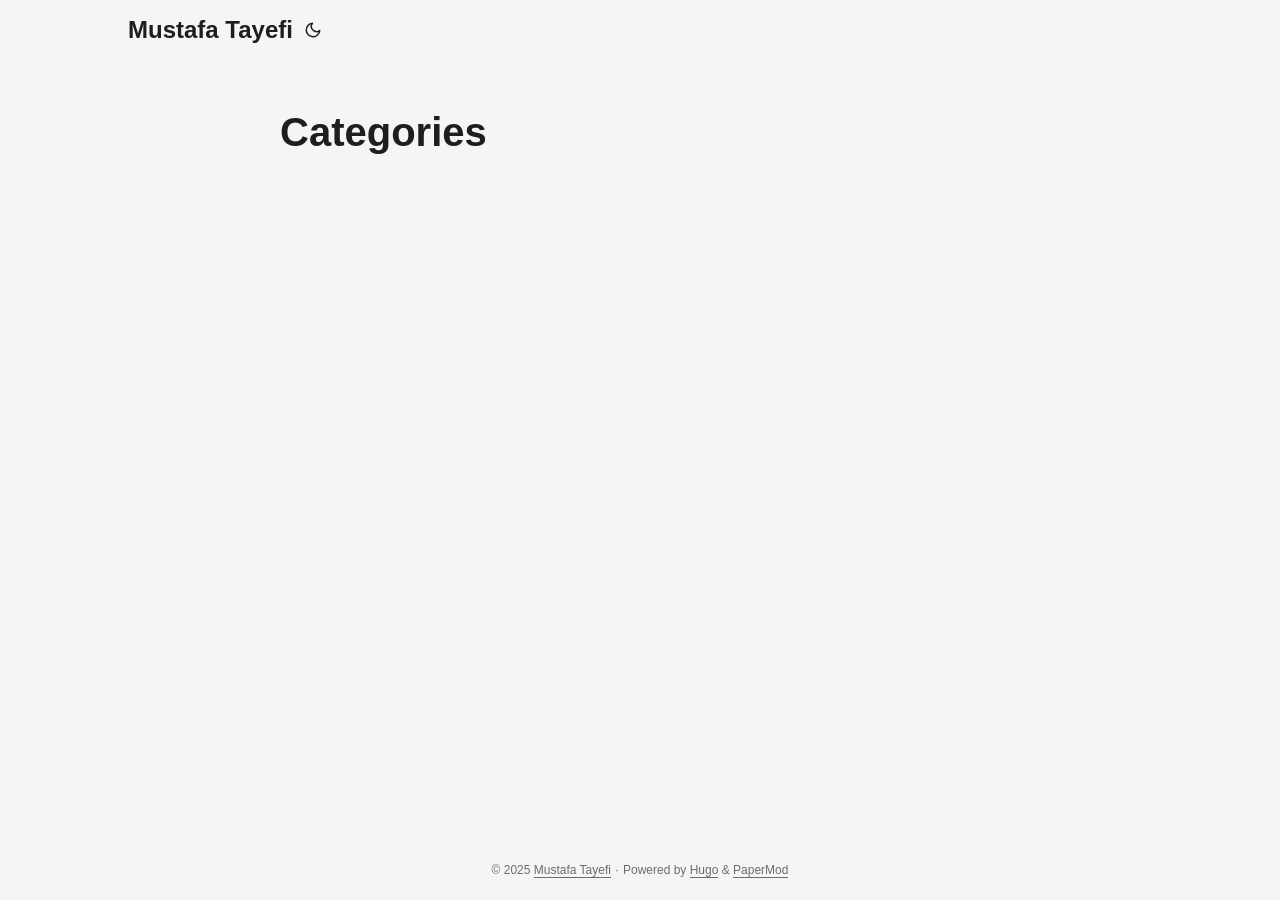
<file: categories/index.html>
<!DOCTYPE html>
<html lang="en" dir="auto">

<head><meta charset="utf-8">
<meta http-equiv="X-UA-Compatible" content="IE=edge">
<meta name="viewport" content="width=device-width, initial-scale=1, shrink-to-fit=no">
<meta name="robots" content="index, follow">
<title>Categories | Mustafa Tayefi</title>
<meta name="keywords" content="">
<meta name="description" content="">
<meta name="author" content="">
<link rel="canonical" href="/categories/">
<link crossorigin="anonymous" href="/assets/css/stylesheet.d6fcd20a4fb86efa4dfac8ec95da60244cc8871042183da1ef28e3a762ad79c8.css" integrity="sha256-1vzSCk&#43;4bvpN&#43;sjsldpgJEzIhxBCGD2h7yjjp2Ktecg=" rel="preload stylesheet" as="style">
<link rel="icon" href="/favicon.ico">
<link rel="icon" type="image/png" sizes="16x16" href="/favicon-16x16.png">
<link rel="icon" type="image/png" sizes="32x32" href="/favicon-32x32.png">
<link rel="apple-touch-icon" href="/apple-touch-icon.png">
<link rel="mask-icon" href="/safari-pinned-tab.svg">
<meta name="theme-color" content="#2e2e33">
<meta name="msapplication-TileColor" content="#2e2e33">
<link rel="alternate" type="application/rss+xml" href="/categories/index.xml">
<link rel="alternate" hreflang="en" href="/categories/">
<noscript>
    <style>
        #theme-toggle,
        .top-link {
            display: none;
        }

    </style>
    <style>
        @media (prefers-color-scheme: dark) {
            :root {
                --theme: rgb(29, 30, 32);
                --entry: rgb(46, 46, 51);
                --primary: rgb(218, 218, 219);
                --secondary: rgb(155, 156, 157);
                --tertiary: rgb(65, 66, 68);
                --content: rgb(196, 196, 197);
                --code-block-bg: rgb(46, 46, 51);
                --code-bg: rgb(55, 56, 62);
                --border: rgb(51, 51, 51);
            }

            .list {
                background: var(--theme);
            }

            .list:not(.dark)::-webkit-scrollbar-track {
                background: 0 0;
            }

            .list:not(.dark)::-webkit-scrollbar-thumb {
                border-color: var(--theme);
            }
        }

    </style>
</noscript>
  

<meta property="og:url" content="/categories/">
  <meta property="og:site_name" content="Mustafa Tayefi">
  <meta property="og:title" content="Categories">
  <meta property="og:locale" content="en-us">
  <meta property="og:type" content="website">
<meta name="twitter:card" content="summary">
<meta name="twitter:title" content="Categories">
<meta name="twitter:description" content="">

</head>

<body class="list" id="top">
<script>
    if (localStorage.getItem("pref-theme") === "dark") {
        document.body.classList.add('dark');
    } else if (localStorage.getItem("pref-theme") === "light") {
        document.body.classList.remove('dark')
    } else if (window.matchMedia('(prefers-color-scheme: dark)').matches) {
        document.body.classList.add('dark');
    }

</script>

<header class="header">
    <nav class="nav">
        <div class="logo">
            <a href="/" accesskey="h" title="Mustafa Tayefi (Alt + H)">Mustafa Tayefi</a>
            <div class="logo-switches">
                <button id="theme-toggle" accesskey="t" title="(Alt + T)">
                    <svg id="moon" xmlns="http://www.w3.org/2000/svg" width="24" height="18" viewBox="0 0 24 24"
                        fill="none" stroke="currentColor" stroke-width="2" stroke-linecap="round"
                        stroke-linejoin="round">
                        <path d="M21 12.79A9 9 0 1 1 11.21 3 7 7 0 0 0 21 12.79z"></path>
                    </svg>
                    <svg id="sun" xmlns="http://www.w3.org/2000/svg" width="24" height="18" viewBox="0 0 24 24"
                        fill="none" stroke="currentColor" stroke-width="2" stroke-linecap="round"
                        stroke-linejoin="round">
                        <circle cx="12" cy="12" r="5"></circle>
                        <line x1="12" y1="1" x2="12" y2="3"></line>
                        <line x1="12" y1="21" x2="12" y2="23"></line>
                        <line x1="4.22" y1="4.22" x2="5.64" y2="5.64"></line>
                        <line x1="18.36" y1="18.36" x2="19.78" y2="19.78"></line>
                        <line x1="1" y1="12" x2="3" y2="12"></line>
                        <line x1="21" y1="12" x2="23" y2="12"></line>
                        <line x1="4.22" y1="19.78" x2="5.64" y2="18.36"></line>
                        <line x1="18.36" y1="5.64" x2="19.78" y2="4.22"></line>
                    </svg>
                </button>
            </div>
        </div>
        <ul id="menu">
        </ul>
    </nav>
</header>
<main class="main">
<header class="page-header">
    <h1>Categories</h1>
</header>

<ul class="terms-tags">
</ul>
    </main>
    
<footer class="footer">
        <span>&copy; 2025 <a href="/">Mustafa Tayefi</a></span> · 

    <span>
        Powered by
        <a href="https://gohugo.io/" rel="noopener noreferrer" target="_blank">Hugo</a> &
        <a href="https://github.com/adityatelange/hugo-PaperMod/" rel="noopener" target="_blank">PaperMod</a>
    </span>
</footer>
<a href="#top" aria-label="go to top" title="Go to Top (Alt + G)" class="top-link" id="top-link" accesskey="g">
    <svg xmlns="http://www.w3.org/2000/svg" viewBox="0 0 12 6" fill="currentColor">
        <path d="M12 6H0l6-6z" />
    </svg>
</a>

<script>
    let menu = document.getElementById('menu')
    if (menu) {
        menu.scrollLeft = localStorage.getItem("menu-scroll-position");
        menu.onscroll = function () {
            localStorage.setItem("menu-scroll-position", menu.scrollLeft);
        }
    }

    document.querySelectorAll('a[href^="#"]').forEach(anchor => {
        anchor.addEventListener("click", function (e) {
            e.preventDefault();
            var id = this.getAttribute("href").substr(1);
            if (!window.matchMedia('(prefers-reduced-motion: reduce)').matches) {
                document.querySelector(`[id='${decodeURIComponent(id)}']`).scrollIntoView({
                    behavior: "smooth"
                });
            } else {
                document.querySelector(`[id='${decodeURIComponent(id)}']`).scrollIntoView();
            }
            if (id === "top") {
                history.replaceState(null, null, " ");
            } else {
                history.pushState(null, null, `#${id}`);
            }
        });
    });

</script>
<script>
    var mybutton = document.getElementById("top-link");
    window.onscroll = function () {
        if (document.body.scrollTop > 800 || document.documentElement.scrollTop > 800) {
            mybutton.style.visibility = "visible";
            mybutton.style.opacity = "1";
        } else {
            mybutton.style.visibility = "hidden";
            mybutton.style.opacity = "0";
        }
    };

</script>
<script>
    document.getElementById("theme-toggle").addEventListener("click", () => {
        if (document.body.className.includes("dark")) {
            document.body.classList.remove('dark');
            localStorage.setItem("pref-theme", 'light');
        } else {
            document.body.classList.add('dark');
            localStorage.setItem("pref-theme", 'dark');
        }
    })

</script>
</body>

</html>
</file>
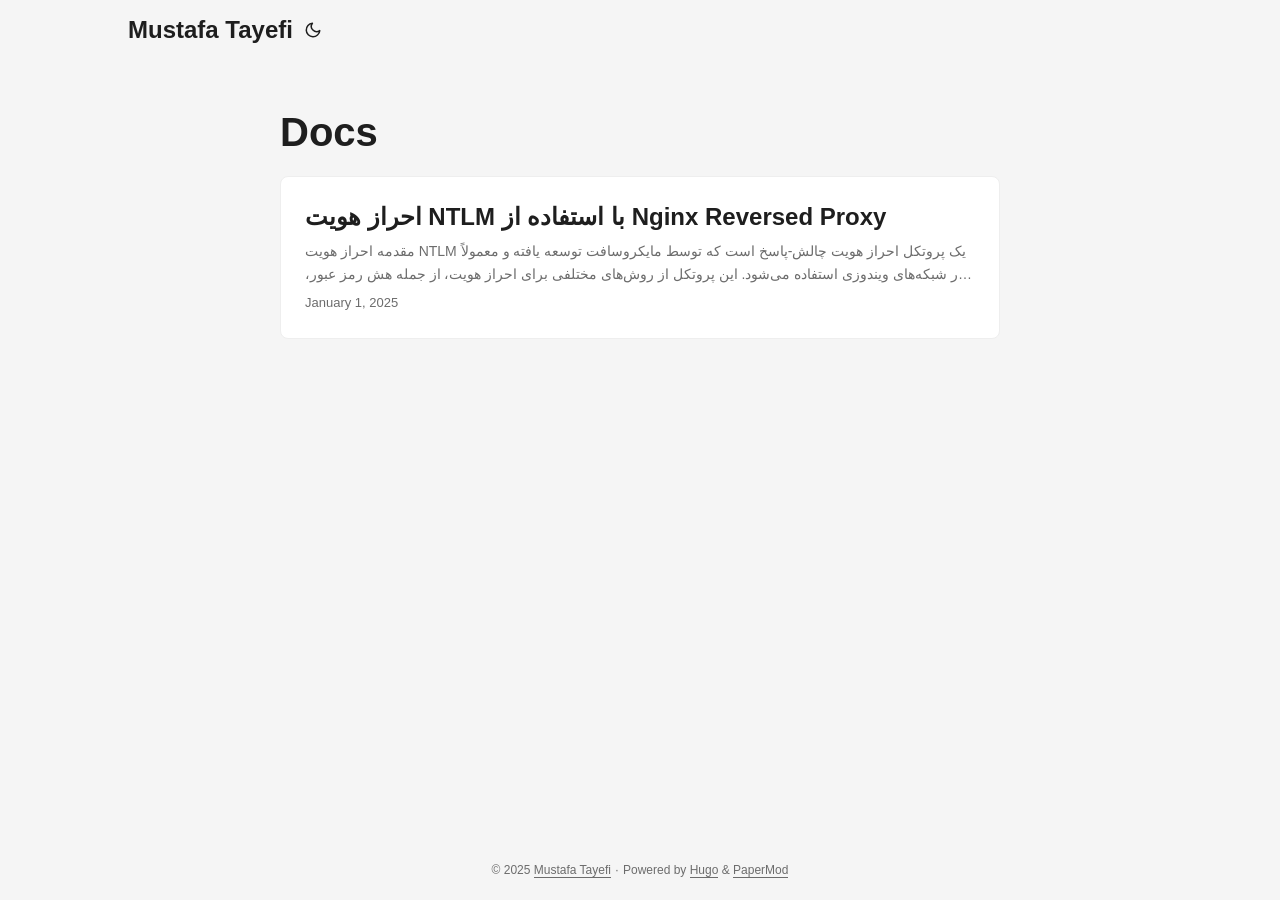
<file: docs/index.html>
<!DOCTYPE html>
<html lang="en" dir="auto">

<head><meta charset="utf-8">
<meta http-equiv="X-UA-Compatible" content="IE=edge">
<meta name="viewport" content="width=device-width, initial-scale=1, shrink-to-fit=no">
<meta name="robots" content="index, follow">
<title>Docs | Mustafa Tayefi</title>
<meta name="keywords" content="">
<meta name="description" content="Docs - Mustafa Tayefi">
<meta name="author" content="">
<link rel="canonical" href="/docs/">
<link crossorigin="anonymous" href="/assets/css/stylesheet.d6fcd20a4fb86efa4dfac8ec95da60244cc8871042183da1ef28e3a762ad79c8.css" integrity="sha256-1vzSCk&#43;4bvpN&#43;sjsldpgJEzIhxBCGD2h7yjjp2Ktecg=" rel="preload stylesheet" as="style">
<link rel="icon" href="/favicon.ico">
<link rel="icon" type="image/png" sizes="16x16" href="/favicon-16x16.png">
<link rel="icon" type="image/png" sizes="32x32" href="/favicon-32x32.png">
<link rel="apple-touch-icon" href="/apple-touch-icon.png">
<link rel="mask-icon" href="/safari-pinned-tab.svg">
<meta name="theme-color" content="#2e2e33">
<meta name="msapplication-TileColor" content="#2e2e33">
<link rel="alternate" type="application/rss+xml" href="/docs/index.xml">
<link rel="alternate" hreflang="en" href="/docs/">
<noscript>
    <style>
        #theme-toggle,
        .top-link {
            display: none;
        }

    </style>
    <style>
        @media (prefers-color-scheme: dark) {
            :root {
                --theme: rgb(29, 30, 32);
                --entry: rgb(46, 46, 51);
                --primary: rgb(218, 218, 219);
                --secondary: rgb(155, 156, 157);
                --tertiary: rgb(65, 66, 68);
                --content: rgb(196, 196, 197);
                --code-block-bg: rgb(46, 46, 51);
                --code-bg: rgb(55, 56, 62);
                --border: rgb(51, 51, 51);
            }

            .list {
                background: var(--theme);
            }

            .list:not(.dark)::-webkit-scrollbar-track {
                background: 0 0;
            }

            .list:not(.dark)::-webkit-scrollbar-thumb {
                border-color: var(--theme);
            }
        }

    </style>
</noscript>
  

<meta property="og:url" content="/docs/">
  <meta property="og:site_name" content="Mustafa Tayefi">
  <meta property="og:title" content="Docs">
  <meta property="og:locale" content="en-us">
  <meta property="og:type" content="website">
<meta name="twitter:card" content="summary">
<meta name="twitter:title" content="Docs">
<meta name="twitter:description" content="">


<script type="application/ld+json">
{
  "@context": "https://schema.org",
  "@type": "BreadcrumbList",
  "itemListElement": [
    {
      "@type": "ListItem",
      "position":  1 ,
      "name": "Docs",
      "item": "/docs/"
    }
  ]
}
</script>
</head>

<body class="list" id="top">
<script>
    if (localStorage.getItem("pref-theme") === "dark") {
        document.body.classList.add('dark');
    } else if (localStorage.getItem("pref-theme") === "light") {
        document.body.classList.remove('dark')
    } else if (window.matchMedia('(prefers-color-scheme: dark)').matches) {
        document.body.classList.add('dark');
    }

</script>

<header class="header">
    <nav class="nav">
        <div class="logo">
            <a href="/" accesskey="h" title="Mustafa Tayefi (Alt + H)">Mustafa Tayefi</a>
            <div class="logo-switches">
                <button id="theme-toggle" accesskey="t" title="(Alt + T)">
                    <svg id="moon" xmlns="http://www.w3.org/2000/svg" width="24" height="18" viewBox="0 0 24 24"
                        fill="none" stroke="currentColor" stroke-width="2" stroke-linecap="round"
                        stroke-linejoin="round">
                        <path d="M21 12.79A9 9 0 1 1 11.21 3 7 7 0 0 0 21 12.79z"></path>
                    </svg>
                    <svg id="sun" xmlns="http://www.w3.org/2000/svg" width="24" height="18" viewBox="0 0 24 24"
                        fill="none" stroke="currentColor" stroke-width="2" stroke-linecap="round"
                        stroke-linejoin="round">
                        <circle cx="12" cy="12" r="5"></circle>
                        <line x1="12" y1="1" x2="12" y2="3"></line>
                        <line x1="12" y1="21" x2="12" y2="23"></line>
                        <line x1="4.22" y1="4.22" x2="5.64" y2="5.64"></line>
                        <line x1="18.36" y1="18.36" x2="19.78" y2="19.78"></line>
                        <line x1="1" y1="12" x2="3" y2="12"></line>
                        <line x1="21" y1="12" x2="23" y2="12"></line>
                        <line x1="4.22" y1="19.78" x2="5.64" y2="18.36"></line>
                        <line x1="18.36" y1="5.64" x2="19.78" y2="4.22"></line>
                    </svg>
                </button>
            </div>
        </div>
        <ul id="menu">
        </ul>
    </nav>
</header>
<main class="main"> 
<header class="page-header">
  <h1>
    Docs
  </h1>
</header>

<article class="post-entry"> 
  <header class="entry-header">
    <h2 class="entry-hint-parent">احراز هویت NTLM با استفاده از Nginx Reversed Proxy
    </h2>
  </header>
  <div class="entry-content">
    <p>مقدمه احراز هویت NTLM یک پروتکل احراز هویت چالش-پاسخ است که توسط مایکروسافت توسعه یافته و معمولاً در شبکه‌های ویندوزی استفاده می‌شود. این پروتکل از روش‌های مختلفی برای احراز هویت، از جمله هش رمز عبور، استفاده می‌کند و به کاربران اجازه می‌دهد تا به منابع شبکه دسترسی پیدا کنند [1]. Nginx Plus نسخه تجاری Nginx است [2] که یک وب سرور قدرتمند و پرکاربرد است و می‌تواند به عنوان یک پروکسی معکوس برای برنامه‌های وب استفاده شود....</p>
  </div>
  <footer class="entry-footer"><span title='2025-01-01 13:53:10 +0330 +0330'>January 1, 2025</span></footer>
  <a class="entry-link" aria-label="post link to احراز هویت NTLM با استفاده از Nginx Reversed Proxy" href="/docs/ntlm_on_nginx_reversed_proxy/"></a>
</article>
    </main>
    
<footer class="footer">
        <span>&copy; 2025 <a href="/">Mustafa Tayefi</a></span> · 

    <span>
        Powered by
        <a href="https://gohugo.io/" rel="noopener noreferrer" target="_blank">Hugo</a> &
        <a href="https://github.com/adityatelange/hugo-PaperMod/" rel="noopener" target="_blank">PaperMod</a>
    </span>
</footer>
<a href="#top" aria-label="go to top" title="Go to Top (Alt + G)" class="top-link" id="top-link" accesskey="g">
    <svg xmlns="http://www.w3.org/2000/svg" viewBox="0 0 12 6" fill="currentColor">
        <path d="M12 6H0l6-6z" />
    </svg>
</a>

<script>
    let menu = document.getElementById('menu')
    if (menu) {
        menu.scrollLeft = localStorage.getItem("menu-scroll-position");
        menu.onscroll = function () {
            localStorage.setItem("menu-scroll-position", menu.scrollLeft);
        }
    }

    document.querySelectorAll('a[href^="#"]').forEach(anchor => {
        anchor.addEventListener("click", function (e) {
            e.preventDefault();
            var id = this.getAttribute("href").substr(1);
            if (!window.matchMedia('(prefers-reduced-motion: reduce)').matches) {
                document.querySelector(`[id='${decodeURIComponent(id)}']`).scrollIntoView({
                    behavior: "smooth"
                });
            } else {
                document.querySelector(`[id='${decodeURIComponent(id)}']`).scrollIntoView();
            }
            if (id === "top") {
                history.replaceState(null, null, " ");
            } else {
                history.pushState(null, null, `#${id}`);
            }
        });
    });

</script>
<script>
    var mybutton = document.getElementById("top-link");
    window.onscroll = function () {
        if (document.body.scrollTop > 800 || document.documentElement.scrollTop > 800) {
            mybutton.style.visibility = "visible";
            mybutton.style.opacity = "1";
        } else {
            mybutton.style.visibility = "hidden";
            mybutton.style.opacity = "0";
        }
    };

</script>
<script>
    document.getElementById("theme-toggle").addEventListener("click", () => {
        if (document.body.className.includes("dark")) {
            document.body.classList.remove('dark');
            localStorage.setItem("pref-theme", 'light');
        } else {
            document.body.classList.add('dark');
            localStorage.setItem("pref-theme", 'dark');
        }
    })

</script>
</body>

</html>
</file>
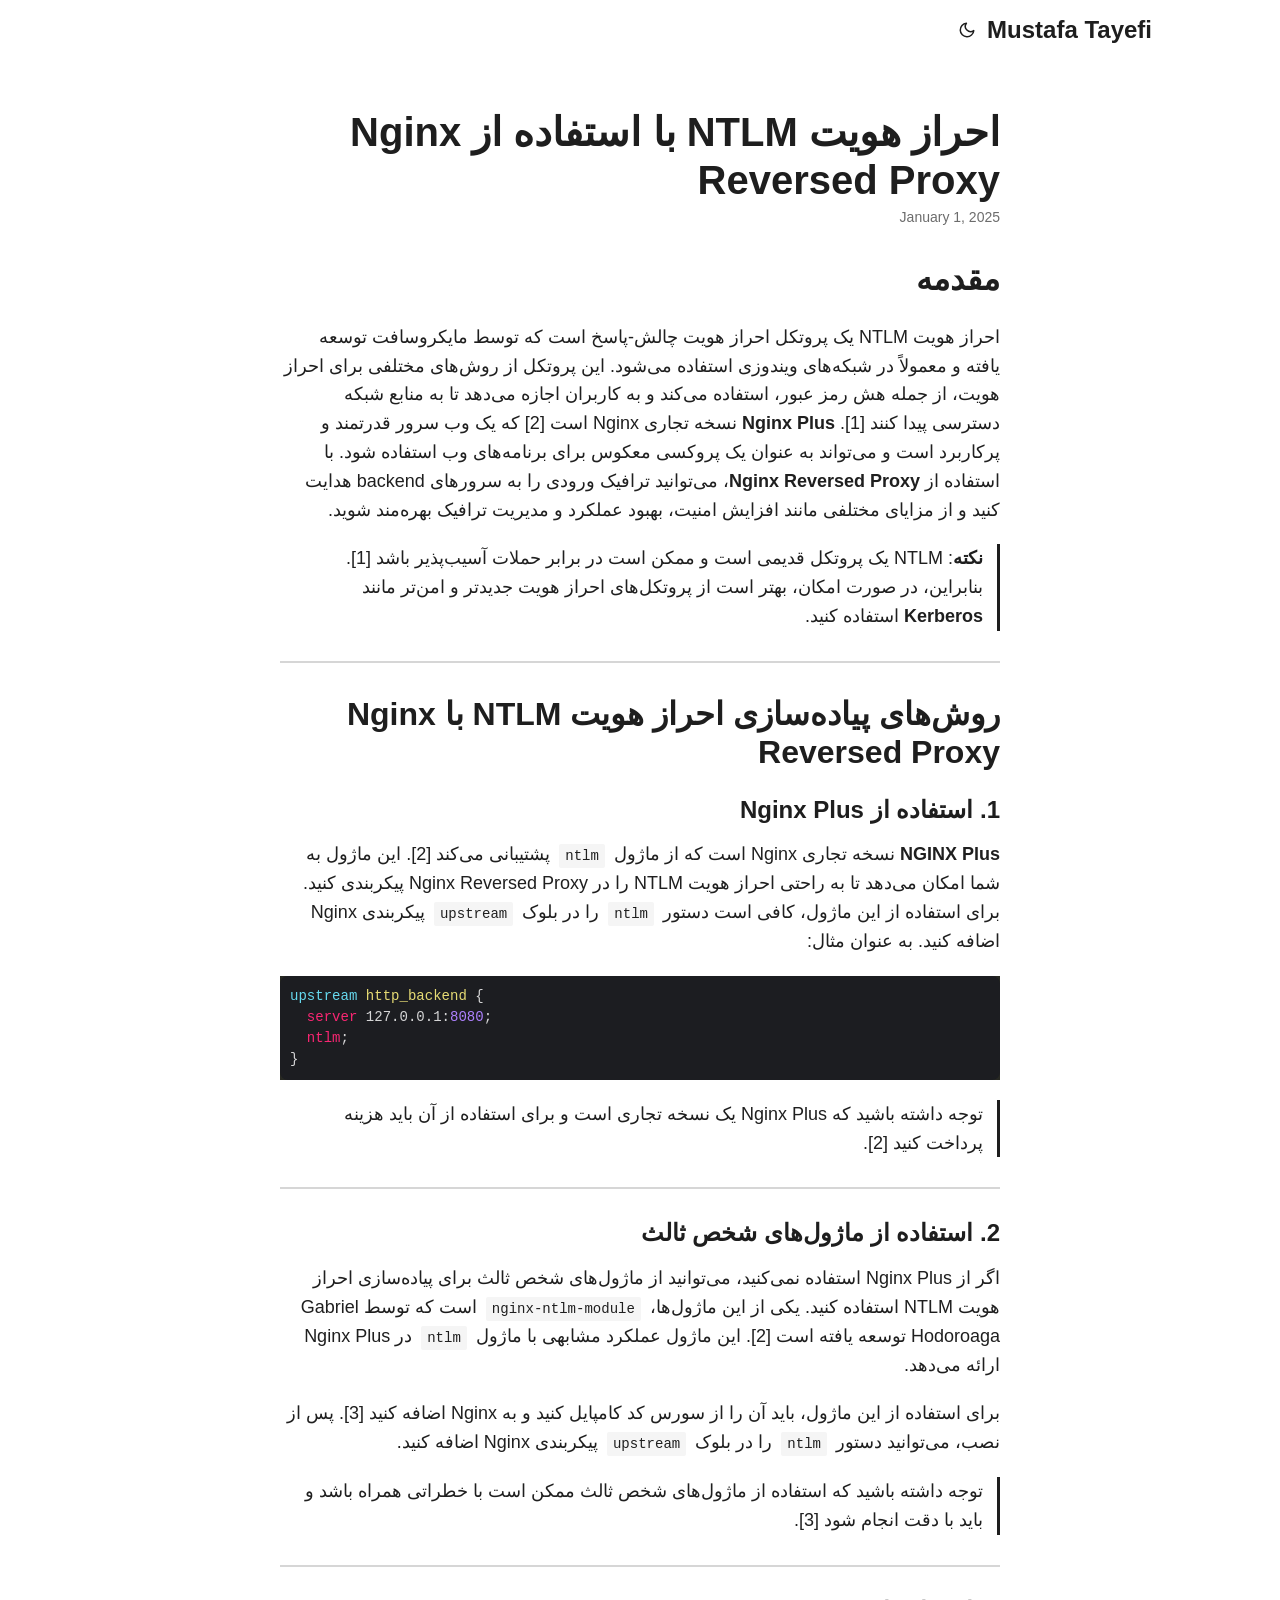
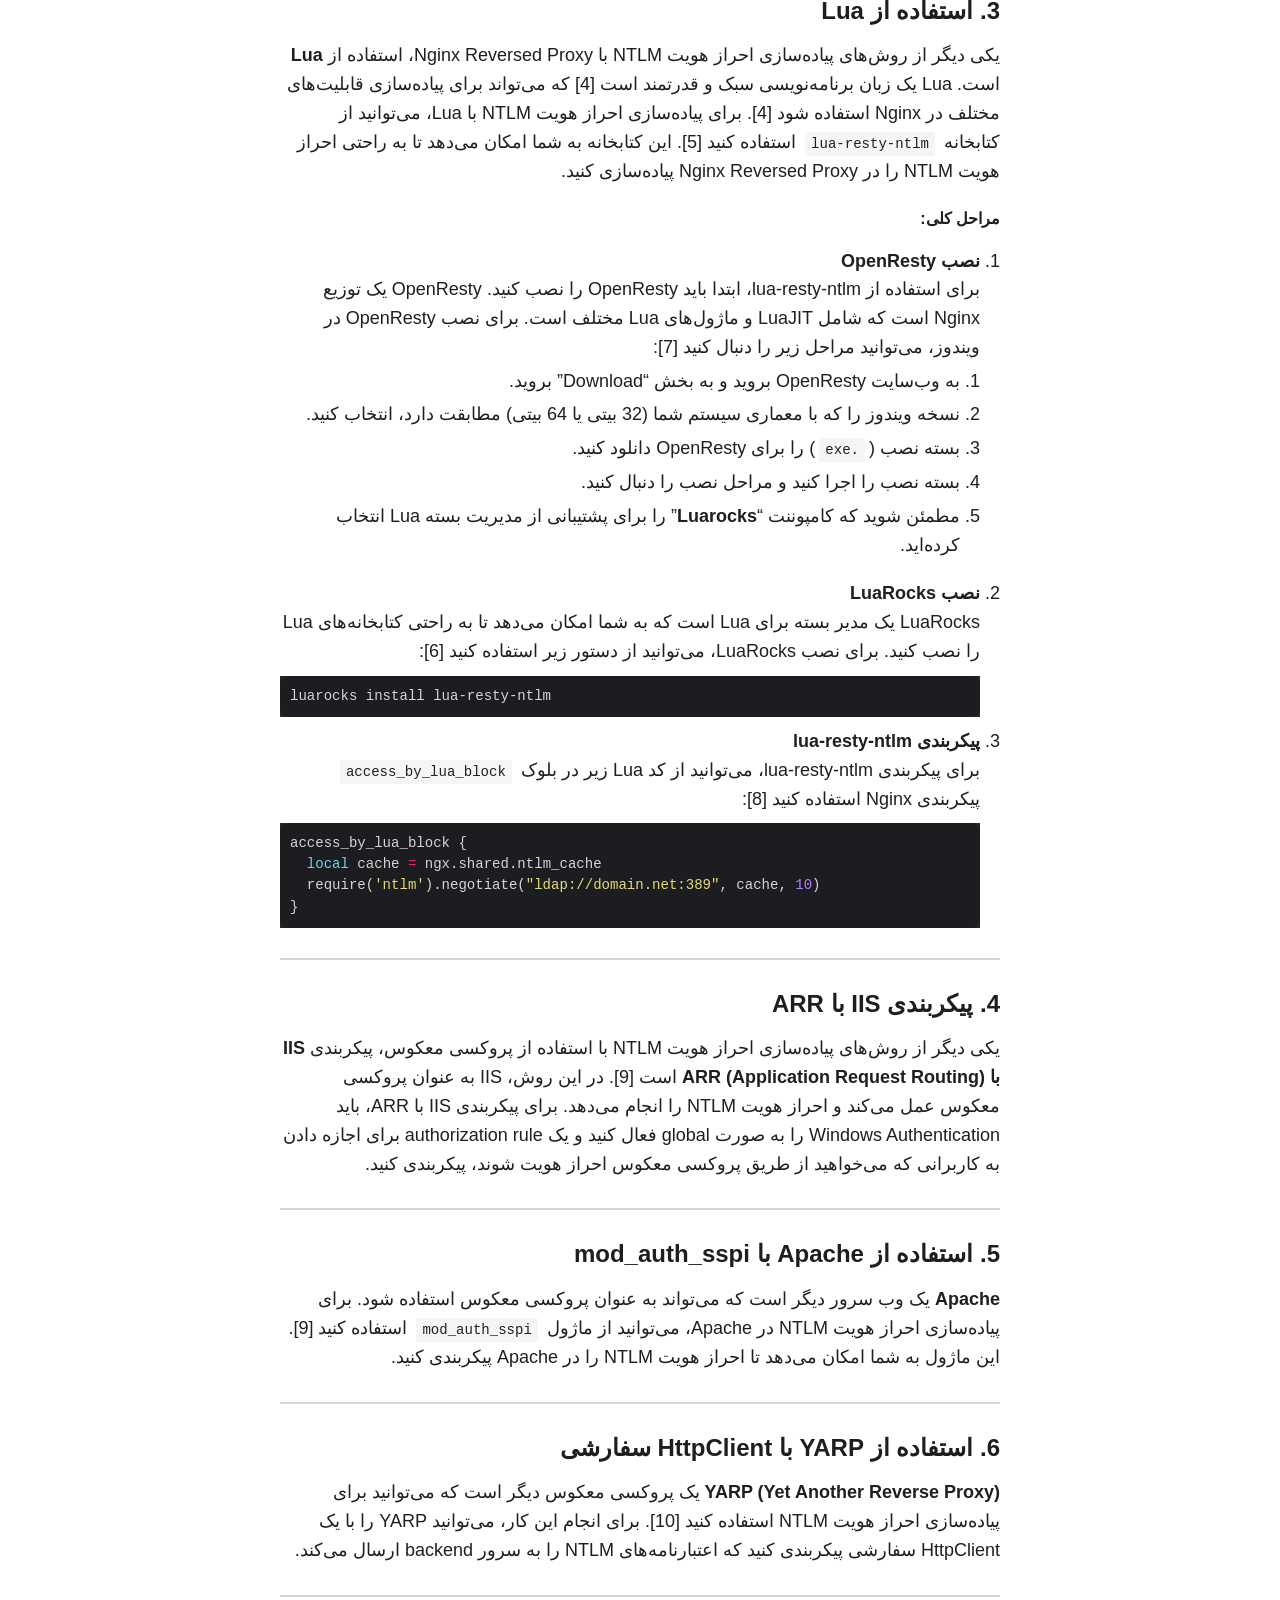
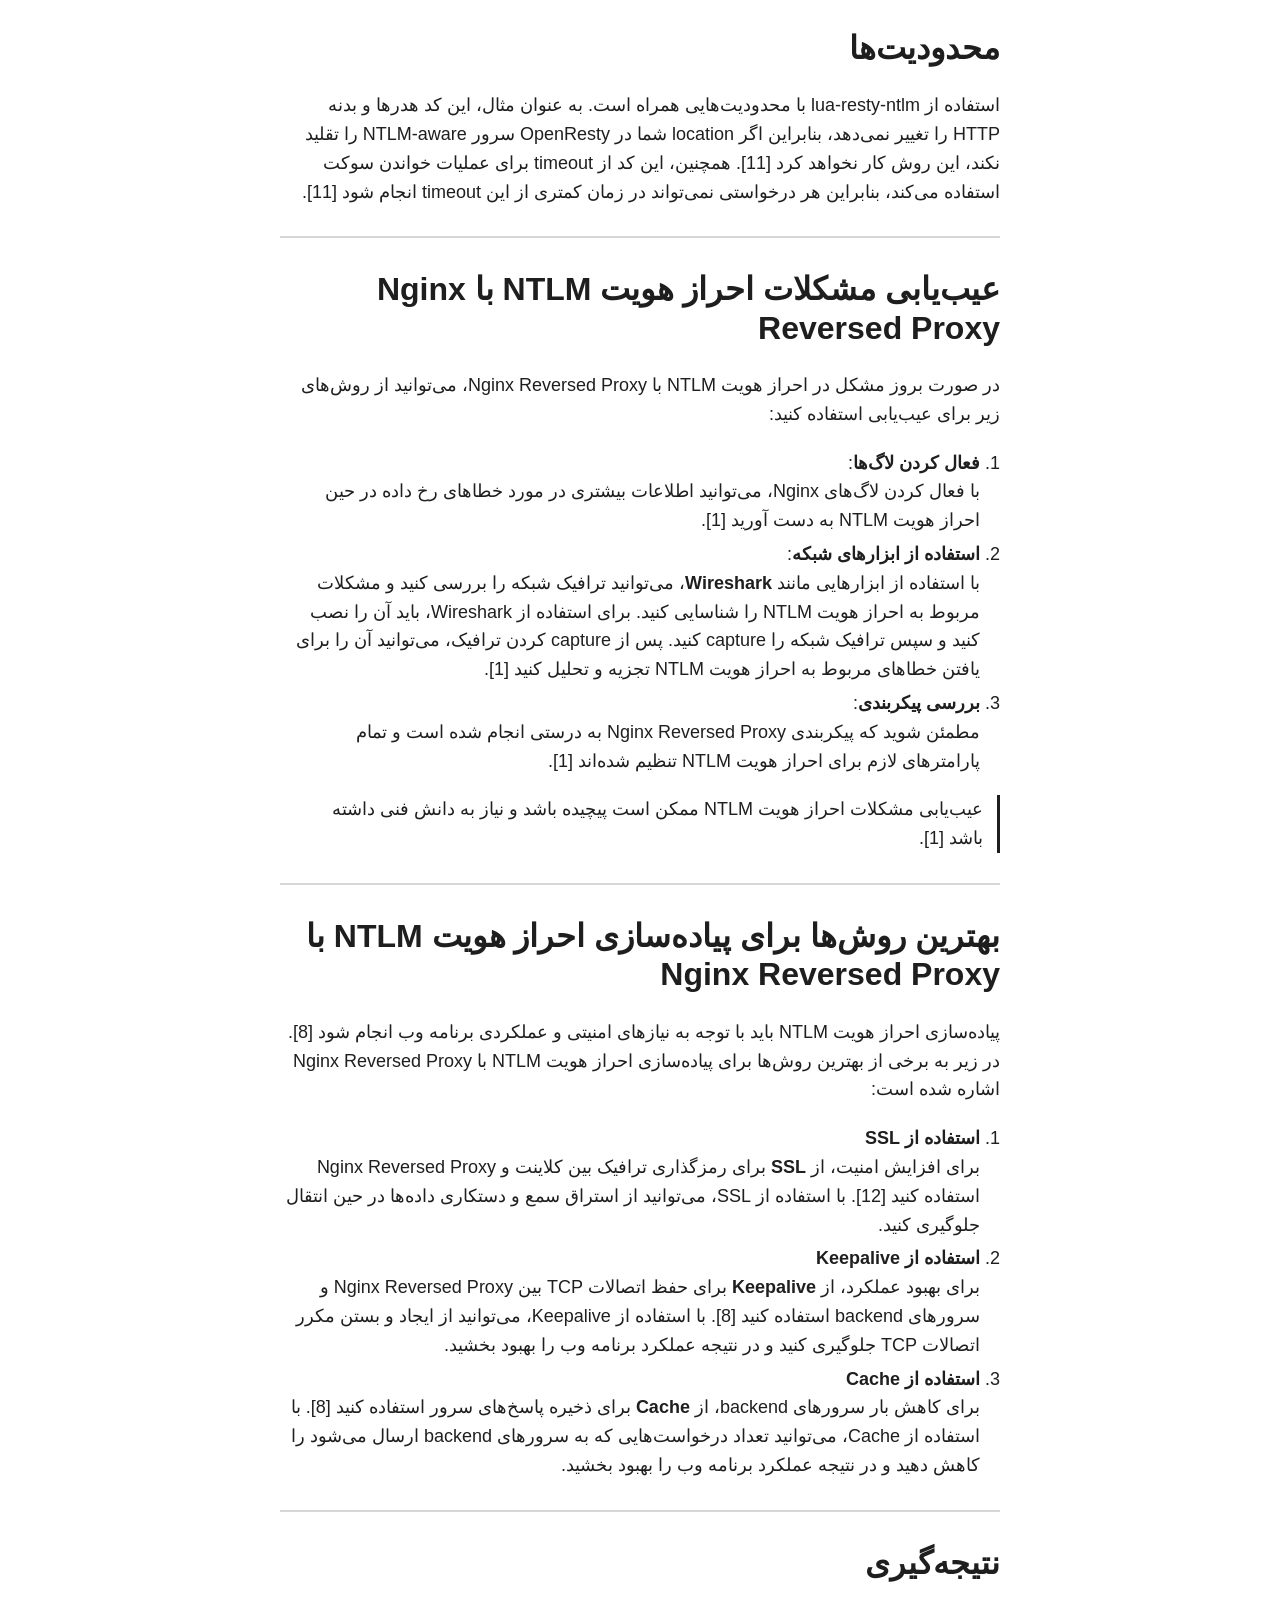
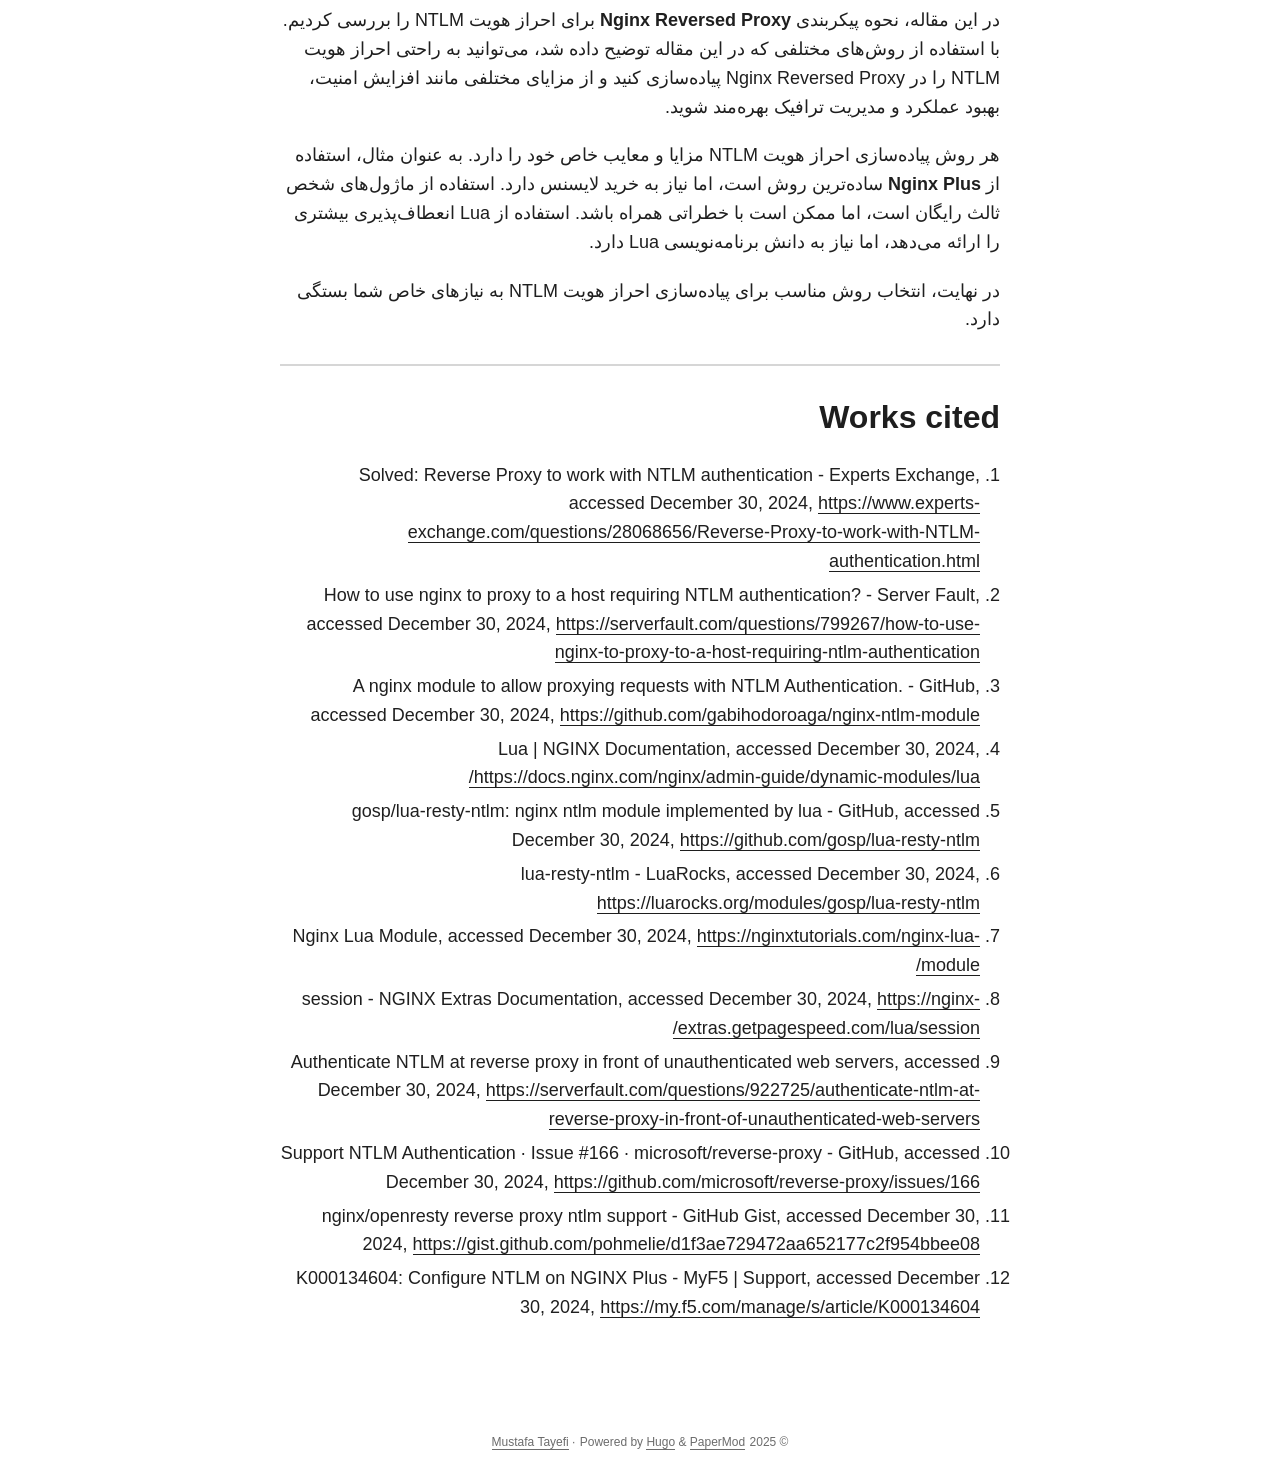
<file: docs/ntlm_on_nginx_reversed_proxy/index.html>
<!DOCTYPE html>
<html lang="en" dir="auto">

<head><meta charset="utf-8">
<meta http-equiv="X-UA-Compatible" content="IE=edge">
<meta name="viewport" content="width=device-width, initial-scale=1, shrink-to-fit=no">
<meta name="robots" content="index, follow">
<title>احراز هویت NTLM با استفاده از Nginx Reversed Proxy | Mustafa Tayefi</title>
<meta name="keywords" content="">
<meta name="description" content="مقدمه احراز هویت NTLM یک پروتکل احراز هویت چالش-پاسخ است که توسط مایکروسافت توسعه یافته و معمولاً در شبکه‌های ویندوزی استفاده می‌شود. این پروتکل از روش‌های مختلفی برای احراز هویت، از جمله هش رمز عبور، استفاده می‌کند و به کاربران اجازه می‌دهد تا به منابع شبکه دسترسی پیدا کنند [1]. Nginx Plus نسخه تجاری Nginx است [2] که یک وب سرور قدرتمند و پرکاربرد است و می‌تواند به عنوان یک پروکسی معکوس برای برنامه‌های وب استفاده شود.">
<meta name="author" content="">
<link rel="canonical" href="/docs/ntlm_on_nginx_reversed_proxy/">
<link crossorigin="anonymous" href="/assets/css/stylesheet.d6fcd20a4fb86efa4dfac8ec95da60244cc8871042183da1ef28e3a762ad79c8.css" integrity="sha256-1vzSCk&#43;4bvpN&#43;sjsldpgJEzIhxBCGD2h7yjjp2Ktecg=" rel="preload stylesheet" as="style">
<link rel="icon" href="/favicon.ico">
<link rel="icon" type="image/png" sizes="16x16" href="/favicon-16x16.png">
<link rel="icon" type="image/png" sizes="32x32" href="/favicon-32x32.png">
<link rel="apple-touch-icon" href="/apple-touch-icon.png">
<link rel="mask-icon" href="/safari-pinned-tab.svg">
<meta name="theme-color" content="#2e2e33">
<meta name="msapplication-TileColor" content="#2e2e33">
<link rel="alternate" hreflang="en" href="/docs/ntlm_on_nginx_reversed_proxy/">
<noscript>
    <style>
        #theme-toggle,
        .top-link {
            display: none;
        }

    </style>
    <style>
        @media (prefers-color-scheme: dark) {
            :root {
                --theme: rgb(29, 30, 32);
                --entry: rgb(46, 46, 51);
                --primary: rgb(218, 218, 219);
                --secondary: rgb(155, 156, 157);
                --tertiary: rgb(65, 66, 68);
                --content: rgb(196, 196, 197);
                --code-block-bg: rgb(46, 46, 51);
                --code-bg: rgb(55, 56, 62);
                --border: rgb(51, 51, 51);
            }

            .list {
                background: var(--theme);
            }

            .list:not(.dark)::-webkit-scrollbar-track {
                background: 0 0;
            }

            .list:not(.dark)::-webkit-scrollbar-thumb {
                border-color: var(--theme);
            }
        }

    </style>
</noscript>
  

<meta property="og:url" content="/docs/ntlm_on_nginx_reversed_proxy/">
  <meta property="og:site_name" content="Mustafa Tayefi">
  <meta property="og:title" content="احراز هویت NTLM با استفاده از Nginx Reversed Proxy">
  <meta property="og:description" content="مقدمه احراز هویت NTLM یک پروتکل احراز هویت چالش-پاسخ است که توسط مایکروسافت توسعه یافته و معمولاً در شبکه‌های ویندوزی استفاده می‌شود. این پروتکل از روش‌های مختلفی برای احراز هویت، از جمله هش رمز عبور، استفاده می‌کند و به کاربران اجازه می‌دهد تا به منابع شبکه دسترسی پیدا کنند [1]. Nginx Plus نسخه تجاری Nginx است [2] که یک وب سرور قدرتمند و پرکاربرد است و می‌تواند به عنوان یک پروکسی معکوس برای برنامه‌های وب استفاده شود.">
  <meta property="og:locale" content="en-us">
  <meta property="og:type" content="article">
    <meta property="article:section" content="docs">
    <meta property="article:published_time" content="2025-01-01T13:53:10+03:30">
    <meta property="article:modified_time" content="2025-01-01T13:53:10+03:30">
<meta name="twitter:card" content="summary">
<meta name="twitter:title" content="احراز هویت NTLM با استفاده از Nginx Reversed Proxy">
<meta name="twitter:description" content="مقدمه احراز هویت NTLM یک پروتکل احراز هویت چالش-پاسخ است که توسط مایکروسافت توسعه یافته و معمولاً در شبکه‌های ویندوزی استفاده می‌شود. این پروتکل از روش‌های مختلفی برای احراز هویت، از جمله هش رمز عبور، استفاده می‌کند و به کاربران اجازه می‌دهد تا به منابع شبکه دسترسی پیدا کنند [1]. Nginx Plus نسخه تجاری Nginx است [2] که یک وب سرور قدرتمند و پرکاربرد است و می‌تواند به عنوان یک پروکسی معکوس برای برنامه‌های وب استفاده شود.">


<script type="application/ld+json">
{
  "@context": "https://schema.org",
  "@type": "BreadcrumbList",
  "itemListElement": [
    {
      "@type": "ListItem",
      "position":  1 ,
      "name": "Docs",
      "item": "/docs/"
    }
    {
      "@type": "ListItem",
      "position":  1 ,
      "name": "احراز هویت NTLM با استفاده از Nginx Reversed Proxy",
      "item": "/docs/ntlm_on_nginx_reversed_proxy/"
    }
  ]
}
</script>
<script type="application/ld+json">
{
  "@context": "https://schema.org",
  "@type": "BlogPosting",
  "headline": "احراز هویت NTLM با استفاده از Nginx Reversed Proxy",
  "name": "احراز هویت NTLM با استفاده از Nginx Reversed Proxy",
  "description": "مقدمه احراز هویت NTLM یک پروتکل احراز هویت چالش-پاسخ است که توسط مایکروسافت توسعه یافته و معمولاً در شبکه‌های ویندوزی استفاده می‌شود. این پروتکل از روش‌های مختلفی برای احراز هویت، از جمله هش رمز عبور، استفاده می‌کند و به کاربران اجازه می‌دهد تا به منابع شبکه دسترسی پیدا کنند [1]. Nginx Plus نسخه تجاری Nginx است [2] که یک وب سرور قدرتمند و پرکاربرد است و می‌تواند به عنوان یک پروکسی معکوس برای برنامه‌های وب استفاده شود.",
  "keywords": [
    
  ],
  "articleBody": " مقدمه احراز هویت NTLM یک پروتکل احراز هویت چالش-پاسخ است که توسط مایکروسافت توسعه یافته و معمولاً در شبکه‌های ویندوزی استفاده می‌شود. این پروتکل از روش‌های مختلفی برای احراز هویت، از جمله هش رمز عبور، استفاده می‌کند و به کاربران اجازه می‌دهد تا به منابع شبکه دسترسی پیدا کنند [1]. Nginx Plus نسخه تجاری Nginx است [2] که یک وب سرور قدرتمند و پرکاربرد است و می‌تواند به عنوان یک پروکسی معکوس برای برنامه‌های وب استفاده شود. با استفاده از Nginx Reversed Proxy، می‌توانید ترافیک ورودی را به سرورهای backend هدایت کنید و از مزایای مختلفی مانند افزایش امنیت، بهبود عملکرد و مدیریت ترافیک بهره‌مند شوید.\nنکته: NTLM یک پروتکل قدیمی است و ممکن است در برابر حملات آسیب‌پذیر باشد [1]. بنابراین، در صورت امکان، بهتر است از پروتکل‌های احراز هویت جدیدتر و امن‌تر مانند Kerberos استفاده کنید.\nروش‌های پیاده‌سازی احراز هویت NTLM با Nginx Reversed Proxy 1. استفاده از Nginx Plus NGINX Plus نسخه تجاری Nginx است که از ماژول ntlm پشتیبانی می‌کند [2]. این ماژول به شما امکان می‌دهد تا به راحتی احراز هویت NTLM را در Nginx Reversed Proxy پیکربندی کنید. برای استفاده از این ماژول، کافی است دستور ntlm را در بلوک upstream پیکربندی Nginx اضافه کنید. به عنوان مثال:\nupstream http_backend { server 127.0.0.1:8080; ntlm; } توجه داشته باشید که Nginx Plus یک نسخه تجاری است و برای استفاده از آن باید هزینه پرداخت کنید [2].\n2. استفاده از ماژول‌های شخص ثالث اگر از Nginx Plus استفاده نمی‌کنید، می‌توانید از ماژول‌های شخص ثالث برای پیاده‌سازی احراز هویت NTLM استفاده کنید. یکی از این ماژول‌ها، nginx-ntlm-module است که توسط Gabriel Hodoroaga توسعه یافته است [2]. این ماژول عملکرد مشابهی با ماژول ntlm در Nginx Plus ارائه می‌دهد.\nبرای استفاده از این ماژول، باید آن را از سورس کد کامپایل کنید و به Nginx اضافه کنید [3]. پس از نصب، می‌توانید دستور ntlm را در بلوک upstream پیکربندی Nginx اضافه کنید.\nتوجه داشته باشید که استفاده از ماژول‌های شخص ثالث ممکن است با خطراتی همراه باشد و باید با دقت انجام شود [3].\n3. استفاده از Lua یکی دیگر از روش‌های پیاده‌سازی احراز هویت NTLM با Nginx Reversed Proxy، استفاده از Lua است. Lua یک زبان برنامه‌نویسی سبک و قدرتمند است [4] که می‌تواند برای پیاده‌سازی قابلیت‌های مختلف در Nginx استفاده شود [4]. برای پیاده‌سازی احراز هویت NTLM با Lua، می‌توانید از کتابخانه lua-resty-ntlm استفاده کنید [5]. این کتابخانه به شما امکان می‌دهد تا به راحتی احراز هویت NTLM را در Nginx Reversed Proxy پیاده‌سازی کنید.\nمراحل کلی: نصب OpenResty\nبرای استفاده از lua-resty-ntlm، ابتدا باید OpenResty را نصب کنید. OpenResty یک توزیع Nginx است که شامل LuaJIT و ماژول‌های Lua مختلف است. برای نصب OpenResty در ویندوز، می‌توانید مراحل زیر را دنبال کنید [7]:\nبه وب‌سایت OpenResty بروید و به بخش “Download” بروید. نسخه ویندوز را که با معماری سیستم شما (32 بیتی یا 64 بیتی) مطابقت دارد، انتخاب کنید. بسته نصب (.exe) را برای OpenResty دانلود کنید. بسته نصب را اجرا کنید و مراحل نصب را دنبال کنید. مطمئن شوید که کامپوننت “Luarocks” را برای پشتیبانی از مدیریت بسته Lua انتخاب کرده‌اید. نصب LuaRocks\nLuaRocks یک مدیر بسته برای Lua است که به شما امکان می‌دهد تا به راحتی کتابخانه‌های Lua را نصب کنید. برای نصب LuaRocks، می‌توانید از دستور زیر استفاده کنید [6]:\nluarocks install lua-resty-ntlm پیکربندی lua-resty-ntlm\nبرای پیکربندی lua-resty-ntlm، می‌توانید از کد Lua زیر در بلوک access_by_lua_block پیکربندی Nginx استفاده کنید [8]:\naccess_by_lua_block { local cache = ngx.shared.ntlm_cache require('ntlm').negotiate(\"ldap://domain.net:389\", cache, 10) } 4. پیکربندی IIS با ARR یکی دیگر از روش‌های پیاده‌سازی احراز هویت NTLM با استفاده از پروکسی معکوس، پیکربندی IIS با ARR (Application Request Routing) است [9]. در این روش، IIS به عنوان پروکسی معکوس عمل می‌کند و احراز هویت NTLM را انجام می‌دهد. برای پیکربندی IIS با ARR، باید Windows Authentication را به صورت global فعال کنید و یک authorization rule برای اجازه دادن به کاربرانی که می‌خواهید از طریق پروکسی معکوس احراز هویت شوند، پیکربندی کنید.\n5. استفاده از Apache با mod_auth_sspi Apache یک وب سرور دیگر است که می‌تواند به عنوان پروکسی معکوس استفاده شود. برای پیاده‌سازی احراز هویت NTLM در Apache، می‌توانید از ماژول mod_auth_sspi استفاده کنید [9]. این ماژول به شما امکان می‌دهد تا احراز هویت NTLM را در Apache پیکربندی کنید.\n6. استفاده از YARP با HttpClient سفارشی YARP (Yet Another Reverse Proxy) یک پروکسی معکوس دیگر است که می‌توانید برای پیاده‌سازی احراز هویت NTLM استفاده کنید [10]. برای انجام این کار، می‌توانید YARP را با یک HttpClient سفارشی پیکربندی کنید که اعتبارنامه‌های NTLM را به سرور backend ارسال می‌کند.\nمحدودیت‌ها استفاده از lua-resty-ntlm با محدودیت‌هایی همراه است. به عنوان مثال، این کد هدرها و بدنه HTTP را تغییر نمی‌دهد، بنابراین اگر location شما در OpenResty سرور NTLM-aware را تقلید نکند، این روش کار نخواهد کرد [11]. همچنین، این کد از timeout برای عملیات خواندن سوکت استفاده می‌کند، بنابراین هر درخواستی نمی‌تواند در زمان کمتری از این timeout انجام شود [11].\nعیب‌یابی مشکلات احراز هویت NTLM با Nginx Reversed Proxy در صورت بروز مشکل در احراز هویت NTLM با Nginx Reversed Proxy، می‌توانید از روش‌های زیر برای عیب‌یابی استفاده کنید:\nفعال کردن لاگ‌ها:\nبا فعال کردن لاگ‌های Nginx، می‌توانید اطلاعات بیشتری در مورد خطاهای رخ داده در حین احراز هویت NTLM به دست آورید [1].\nاستفاده از ابزارهای شبکه:\nبا استفاده از ابزارهایی مانند Wireshark، می‌توانید ترافیک شبکه را بررسی کنید و مشکلات مربوط به احراز هویت NTLM را شناسایی کنید. برای استفاده از Wireshark، باید آن را نصب کنید و سپس ترافیک شبکه را capture کنید. پس از capture کردن ترافیک، می‌توانید آن را برای یافتن خطاهای مربوط به احراز هویت NTLM تجزیه و تحلیل کنید [1].\nبررسی پیکربندی:\nمطمئن شوید که پیکربندی Nginx Reversed Proxy به درستی انجام شده است و تمام پارامترهای لازم برای احراز هویت NTLM تنظیم شده‌اند [1].\nعیب‌یابی مشکلات احراز هویت NTLM ممکن است پیچیده باشد و نیاز به دانش فنی داشته باشد [1].\nبهترین روش‌ها برای پیاده‌سازی احراز هویت NTLM با Nginx Reversed Proxy پیاده‌سازی احراز هویت NTLM باید با توجه به نیازهای امنیتی و عملکردی برنامه وب انجام شود [8]. در زیر به برخی از بهترین روش‌ها برای پیاده‌سازی احراز هویت NTLM با Nginx Reversed Proxy اشاره شده است:\nاستفاده از SSL\nبرای افزایش امنیت، از SSL برای رمزگذاری ترافیک بین کلاینت و Nginx Reversed Proxy استفاده کنید [12]. با استفاده از SSL، می‌توانید از استراق سمع و دستکاری داده‌ها در حین انتقال جلوگیری کنید.\nاستفاده از Keepalive\nبرای بهبود عملکرد، از Keepalive برای حفظ اتصالات TCP بین Nginx Reversed Proxy و سرورهای backend استفاده کنید [8]. با استفاده از Keepalive، می‌توانید از ایجاد و بستن مکرر اتصالات TCP جلوگیری کنید و در نتیجه عملکرد برنامه وب را بهبود بخشید.\nاستفاده از Cache\nبرای کاهش بار سرورهای backend، از Cache برای ذخیره پاسخ‌های سرور استفاده کنید [8]. با استفاده از Cache، می‌توانید تعداد درخواست‌هایی که به سرورهای backend ارسال می‌شود را کاهش دهید و در نتیجه عملکرد برنامه وب را بهبود بخشید.\nنتیجه‌گیری در این مقاله، نحوه پیکربندی Nginx Reversed Proxy برای احراز هویت NTLM را بررسی کردیم. با استفاده از روش‌های مختلفی که در این مقاله توضیح داده شد، می‌توانید به راحتی احراز هویت NTLM را در Nginx Reversed Proxy پیاده‌سازی کنید و از مزایای مختلفی مانند افزایش امنیت، بهبود عملکرد و مدیریت ترافیک بهره‌مند شوید.\nهر روش پیاده‌سازی احراز هویت NTLM مزایا و معایب خاص خود را دارد. به عنوان مثال، استفاده از Nginx Plus ساده‌ترین روش است، اما نیاز به خرید لایسنس دارد. استفاده از ماژول‌های شخص ثالث رایگان است، اما ممکن است با خطراتی همراه باشد. استفاده از Lua انعطاف‌پذیری بیشتری را ارائه می‌دهد، اما نیاز به دانش برنامه‌نویسی Lua دارد.\nدر نهایت، انتخاب روش مناسب برای پیاده‌سازی احراز هویت NTLM به نیازهای خاص شما بستگی دارد.\nWorks cited Solved: Reverse Proxy to work with NTLM authentication - Experts Exchange, accessed December 30, 2024, https://www.experts-exchange.com/questions/28068656/Reverse-Proxy-to-work-with-NTLM-authentication.html How to use nginx to proxy to a host requiring NTLM authentication? - Server Fault, accessed December 30, 2024, https://serverfault.com/questions/799267/how-to-use-nginx-to-proxy-to-a-host-requiring-ntlm-authentication A nginx module to allow proxying requests with NTLM Authentication. - GitHub, accessed December 30, 2024, https://github.com/gabihodoroaga/nginx-ntlm-module Lua | NGINX Documentation, accessed December 30, 2024, https://docs.nginx.com/nginx/admin-guide/dynamic-modules/lua/ gosp/lua-resty-ntlm: nginx ntlm module implemented by lua - GitHub, accessed December 30, 2024, https://github.com/gosp/lua-resty-ntlm lua-resty-ntlm - LuaRocks, accessed December 30, 2024, https://luarocks.org/modules/gosp/lua-resty-ntlm Nginx Lua Module, accessed December 30, 2024, https://nginxtutorials.com/nginx-lua-module/ session - NGINX Extras Documentation, accessed December 30, 2024, https://nginx-extras.getpagespeed.com/lua/session/ Authenticate NTLM at reverse proxy in front of unauthenticated web servers, accessed December 30, 2024, https://serverfault.com/questions/922725/authenticate-ntlm-at-reverse-proxy-in-front-of-unauthenticated-web-servers Support NTLM Authentication · Issue #166 · microsoft/reverse-proxy - GitHub, accessed December 30, 2024, https://github.com/microsoft/reverse-proxy/issues/166 nginx/openresty reverse proxy ntlm support - GitHub Gist, accessed December 30, 2024, https://gist.github.com/pohmelie/d1f3ae729472aa652177c2f954bbee08 K000134604: Configure NTLM on NGINX Plus - MyF5 | Support, accessed December 30, 2024, https://my.f5.com/manage/s/article/K000134604 ",
  "wordCount" : "1428",
  "inLanguage": "en",
  "datePublished": "2025-01-01T13:53:10+03:30",
  "dateModified": "2025-01-01T13:53:10+03:30",
  "mainEntityOfPage": {
    "@type": "WebPage",
    "@id": "/docs/ntlm_on_nginx_reversed_proxy/"
  },
  "publisher": {
    "@type": "Organization",
    "name": "Mustafa Tayefi",
    "logo": {
      "@type": "ImageObject",
      "url": "/favicon.ico"
    }
  }
}
</script>
</head>

<body class="" id="top">
<script>
    if (localStorage.getItem("pref-theme") === "dark") {
        document.body.classList.add('dark');
    } else if (localStorage.getItem("pref-theme") === "light") {
        document.body.classList.remove('dark')
    } else if (window.matchMedia('(prefers-color-scheme: dark)').matches) {
        document.body.classList.add('dark');
    }

</script>

<header class="header">
    <nav class="nav">
        <div class="logo">
            <a href="/" accesskey="h" title="Mustafa Tayefi (Alt + H)">Mustafa Tayefi</a>
            <div class="logo-switches">
                <button id="theme-toggle" accesskey="t" title="(Alt + T)">
                    <svg id="moon" xmlns="http://www.w3.org/2000/svg" width="24" height="18" viewBox="0 0 24 24"
                        fill="none" stroke="currentColor" stroke-width="2" stroke-linecap="round"
                        stroke-linejoin="round">
                        <path d="M21 12.79A9 9 0 1 1 11.21 3 7 7 0 0 0 21 12.79z"></path>
                    </svg>
                    <svg id="sun" xmlns="http://www.w3.org/2000/svg" width="24" height="18" viewBox="0 0 24 24"
                        fill="none" stroke="currentColor" stroke-width="2" stroke-linecap="round"
                        stroke-linejoin="round">
                        <circle cx="12" cy="12" r="5"></circle>
                        <line x1="12" y1="1" x2="12" y2="3"></line>
                        <line x1="12" y1="21" x2="12" y2="23"></line>
                        <line x1="4.22" y1="4.22" x2="5.64" y2="5.64"></line>
                        <line x1="18.36" y1="18.36" x2="19.78" y2="19.78"></line>
                        <line x1="1" y1="12" x2="3" y2="12"></line>
                        <line x1="21" y1="12" x2="23" y2="12"></line>
                        <line x1="4.22" y1="19.78" x2="5.64" y2="18.36"></line>
                        <line x1="18.36" y1="5.64" x2="19.78" y2="4.22"></line>
                    </svg>
                </button>
            </div>
        </div>
        <ul id="menu">
        </ul>
    </nav>
</header>
<main class="main">

<article class="post-single">
  <header class="post-header">
    
    <h1 class="post-title entry-hint-parent">
      احراز هویت NTLM با استفاده از Nginx Reversed Proxy
    </h1>
    <div class="post-meta"><span title='2025-01-01 13:53:10 +0330 +0330'>January 1, 2025</span>

</div>
  </header> 
  <div class="post-content"><!-- raw HTML omitted -->
<!-- raw HTML omitted -->
<!-- raw HTML omitted -->
<h2 id="مقدمه">مقدمه<a hidden class="anchor" aria-hidden="true" href="#مقدمه">#</a></h2>
<p>احراز هویت NTLM یک پروتکل احراز هویت چالش-پاسخ است که توسط مایکروسافت توسعه یافته و معمولاً در شبکه‌های ویندوزی استفاده می‌شود. این پروتکل از روش‌های مختلفی برای احراز هویت، از جمله هش رمز عبور، استفاده می‌کند و به کاربران اجازه می‌دهد تا به منابع شبکه دسترسی پیدا کنند [1]. <strong>Nginx Plus</strong> نسخه تجاری Nginx است [2] که یک وب سرور قدرتمند و پرکاربرد است و می‌تواند به عنوان یک پروکسی معکوس برای برنامه‌های وب استفاده شود. با استفاده از <strong>Nginx Reversed Proxy</strong>، می‌توانید ترافیک ورودی را به سرورهای backend هدایت کنید و از مزایای مختلفی مانند افزایش امنیت، بهبود عملکرد و مدیریت ترافیک بهره‌مند شوید.</p>
<blockquote>
<p><strong>نکته</strong>: NTLM یک پروتکل قدیمی است و ممکن است در برابر حملات آسیب‌پذیر باشد [1]. بنابراین، در صورت امکان، بهتر است از پروتکل‌های احراز هویت جدیدتر و امن‌تر مانند <strong>Kerberos</strong> استفاده کنید.</p>
</blockquote>
<hr>
<h2 id="روشهای-پیادهسازی-احراز-هویت-ntlm-با-nginx-reversed-proxy">روش‌های پیاده‌سازی احراز هویت NTLM با Nginx Reversed Proxy<a hidden class="anchor" aria-hidden="true" href="#روشهای-پیادهسازی-احراز-هویت-ntlm-با-nginx-reversed-proxy">#</a></h2>
<h3 id="1-استفاده-از-nginx-plus">1. استفاده از Nginx Plus<a hidden class="anchor" aria-hidden="true" href="#1-استفاده-از-nginx-plus">#</a></h3>
<p><strong>NGINX Plus</strong> نسخه تجاری Nginx است که از ماژول <code>ntlm</code> پشتیبانی می‌کند [2]. این ماژول به شما امکان می‌دهد تا به راحتی احراز هویت NTLM را در Nginx Reversed Proxy پیکربندی کنید. برای استفاده از این ماژول، کافی است دستور <code>ntlm</code> را در بلوک <code>upstream</code> پیکربندی Nginx اضافه کنید. به عنوان مثال:</p>
<div class="highlight"><pre tabindex="0" style="color:#f8f8f2;background-color:#272822;-moz-tab-size:4;-o-tab-size:4;tab-size:4;"><code class="language-nginx" data-lang="nginx"><span style="display:flex;"><span><span style="color:#66d9ef">upstream</span> <span style="color:#e6db74">http_backend</span> {
</span></span><span style="display:flex;"><span>  <span style="color:#f92672">server</span> 127.0.0.1:<span style="color:#ae81ff">8080</span>;
</span></span><span style="display:flex;"><span>  <span style="color:#f92672">ntlm</span>;
</span></span><span style="display:flex;"><span>}
</span></span></code></pre></div><blockquote>
<p>توجه داشته باشید که Nginx Plus یک نسخه تجاری است و برای استفاده از آن باید هزینه پرداخت کنید [2].</p>
</blockquote>
<hr>
<h3 id="2-استفاده-از-ماژولهای-شخص-ثالث">2. استفاده از ماژول‌های شخص ثالث<a hidden class="anchor" aria-hidden="true" href="#2-استفاده-از-ماژولهای-شخص-ثالث">#</a></h3>
<p>اگر از Nginx Plus استفاده نمی‌کنید، می‌توانید از ماژول‌های شخص ثالث برای پیاده‌سازی احراز هویت NTLM استفاده کنید. یکی از این ماژول‌ها، <code>nginx-ntlm-module</code> است که توسط Gabriel Hodoroaga توسعه یافته است [2]. این ماژول عملکرد مشابهی با ماژول <code>ntlm</code> در Nginx Plus ارائه می‌دهد.</p>
<p>برای استفاده از این ماژول، باید آن را از سورس کد کامپایل کنید و به Nginx اضافه کنید [3]. پس از نصب، می‌توانید دستور <code>ntlm</code> را در بلوک <code>upstream</code> پیکربندی Nginx اضافه کنید.</p>
<blockquote>
<p>توجه داشته باشید که استفاده از ماژول‌های شخص ثالث ممکن است با خطراتی همراه باشد و باید با دقت انجام شود [3].</p>
</blockquote>
<hr>
<h3 id="3-استفاده-از-lua">3. استفاده از Lua<a hidden class="anchor" aria-hidden="true" href="#3-استفاده-از-lua">#</a></h3>
<p>یکی دیگر از روش‌های پیاده‌سازی احراز هویت NTLM با Nginx Reversed Proxy، استفاده از <strong>Lua</strong> است. Lua یک زبان برنامه‌نویسی سبک و قدرتمند است [4] که می‌تواند برای پیاده‌سازی قابلیت‌های مختلف در Nginx استفاده شود [4]. برای پیاده‌سازی احراز هویت NTLM با Lua، می‌توانید از کتابخانه <code>lua-resty-ntlm</code> استفاده کنید [5]. این کتابخانه به شما امکان می‌دهد تا به راحتی احراز هویت NTLM را در Nginx Reversed Proxy پیاده‌سازی کنید.</p>
<h4 id="مراحل-کلی">مراحل کلی:<a hidden class="anchor" aria-hidden="true" href="#مراحل-کلی">#</a></h4>
<ol>
<li>
<p><strong>نصب OpenResty</strong><br>
برای استفاده از lua-resty-ntlm، ابتدا باید OpenResty را نصب کنید. OpenResty یک توزیع Nginx است که شامل LuaJIT و ماژول‌های Lua مختلف است. برای نصب OpenResty در ویندوز، می‌توانید مراحل زیر را دنبال کنید [7]:</p>
<ol>
<li>به وب‌سایت OpenResty بروید و به بخش &ldquo;Download&rdquo; بروید.</li>
<li>نسخه ویندوز را که با معماری سیستم شما (32 بیتی یا 64 بیتی) مطابقت دارد، انتخاب کنید.</li>
<li>بسته نصب (<code>.exe</code>) را برای OpenResty دانلود کنید.</li>
<li>بسته نصب را اجرا کنید و مراحل نصب را دنبال کنید.</li>
<li>مطمئن شوید که کامپوننت &ldquo;<strong>Luarocks</strong>&rdquo; را برای پشتیبانی از مدیریت بسته Lua انتخاب کرده‌اید.</li>
</ol>
</li>
<li>
<p><strong>نصب LuaRocks</strong><br>
LuaRocks یک مدیر بسته برای Lua است که به شما امکان می‌دهد تا به راحتی کتابخانه‌های Lua را نصب کنید. برای نصب LuaRocks، می‌توانید از دستور زیر استفاده کنید [6]:</p>
<div class="highlight"><pre tabindex="0" style="color:#f8f8f2;background-color:#272822;-moz-tab-size:4;-o-tab-size:4;tab-size:4;"><code class="language-bash" data-lang="bash"><span style="display:flex;"><span>luarocks install lua-resty-ntlm
</span></span></code></pre></div></li>
<li>
<p><strong>پیکربندی lua-resty-ntlm</strong><br>
برای پیکربندی lua-resty-ntlm، می‌توانید از کد Lua زیر در بلوک <code>access_by_lua_block</code> پیکربندی Nginx استفاده کنید [8]:</p>
<div class="highlight"><pre tabindex="0" style="color:#f8f8f2;background-color:#272822;-moz-tab-size:4;-o-tab-size:4;tab-size:4;"><code class="language-lua" data-lang="lua"><span style="display:flex;"><span>access_by_lua_block {
</span></span><span style="display:flex;"><span>  <span style="color:#66d9ef">local</span> cache <span style="color:#f92672">=</span> ngx.shared.ntlm_cache
</span></span><span style="display:flex;"><span>  require(<span style="color:#e6db74">&#39;ntlm&#39;</span>).negotiate(<span style="color:#e6db74">&#34;ldap://domain.net:389&#34;</span>, cache, <span style="color:#ae81ff">10</span>)
</span></span><span style="display:flex;"><span>}
</span></span></code></pre></div></li>
</ol>
<hr>
<h3 id="4-پیکربندی-iis-با-arr">4. پیکربندی IIS با ARR<a hidden class="anchor" aria-hidden="true" href="#4-پیکربندی-iis-با-arr">#</a></h3>
<p>یکی دیگر از روش‌های پیاده‌سازی احراز هویت NTLM با استفاده از پروکسی معکوس، پیکربندی <strong>IIS با ARR (Application Request Routing)</strong> است [9]. در این روش، IIS به عنوان پروکسی معکوس عمل می‌کند و احراز هویت NTLM را انجام می‌دهد. برای پیکربندی IIS با ARR، باید Windows Authentication را به صورت global فعال کنید و یک authorization rule برای اجازه دادن به کاربرانی که می‌خواهید از طریق پروکسی معکوس احراز هویت شوند، پیکربندی کنید.</p>
<hr>
<h3 id="5-استفاده-از-apache-با-mod_auth_sspi">5. استفاده از Apache با mod_auth_sspi<a hidden class="anchor" aria-hidden="true" href="#5-استفاده-از-apache-با-mod_auth_sspi">#</a></h3>
<p><strong>Apache</strong> یک وب سرور دیگر است که می‌تواند به عنوان پروکسی معکوس استفاده شود. برای پیاده‌سازی احراز هویت NTLM در Apache، می‌توانید از ماژول <code>mod_auth_sspi</code> استفاده کنید [9]. این ماژول به شما امکان می‌دهد تا احراز هویت NTLM را در Apache پیکربندی کنید.</p>
<hr>
<h3 id="6-استفاده-از-yarp-با-httpclient-سفارشی">6. استفاده از YARP با HttpClient سفارشی<a hidden class="anchor" aria-hidden="true" href="#6-استفاده-از-yarp-با-httpclient-سفارشی">#</a></h3>
<p><strong>YARP (Yet Another Reverse Proxy)</strong> یک پروکسی معکوس دیگر است که می‌توانید برای پیاده‌سازی احراز هویت NTLM استفاده کنید [10]. برای انجام این کار، می‌توانید YARP را با یک HttpClient سفارشی پیکربندی کنید که اعتبارنامه‌های NTLM را به سرور backend ارسال می‌کند.</p>
<hr>
<h2 id="محدودیتها">محدودیت‌ها<a hidden class="anchor" aria-hidden="true" href="#محدودیتها">#</a></h2>
<p>استفاده از lua-resty-ntlm با محدودیت‌هایی همراه است. به عنوان مثال، این کد هدرها و بدنه HTTP را تغییر نمی‌دهد، بنابراین اگر location شما در OpenResty سرور NTLM-aware را تقلید نکند، این روش کار نخواهد کرد [11]. همچنین، این کد از timeout برای عملیات خواندن سوکت استفاده می‌کند، بنابراین هر درخواستی نمی‌تواند در زمان کمتری از این timeout انجام شود [11].</p>
<hr>
<h2 id="عیبیابی-مشکلات-احراز-هویت-ntlm-با-nginx-reversed-proxy">عیب‌یابی مشکلات احراز هویت NTLM با Nginx Reversed Proxy<a hidden class="anchor" aria-hidden="true" href="#عیبیابی-مشکلات-احراز-هویت-ntlm-با-nginx-reversed-proxy">#</a></h2>
<p>در صورت بروز مشکل در احراز هویت NTLM با Nginx Reversed Proxy، می‌توانید از روش‌های زیر برای عیب‌یابی استفاده کنید:</p>
<ol>
<li>
<p><strong>فعال کردن لاگ‌ها</strong>:<br>
با فعال کردن لاگ‌های Nginx، می‌توانید اطلاعات بیشتری در مورد خطاهای رخ داده در حین احراز هویت NTLM به دست آورید [1].</p>
</li>
<li>
<p><strong>استفاده از ابزارهای شبکه</strong>:<br>
با استفاده از ابزارهایی مانند <strong>Wireshark</strong>، می‌توانید ترافیک شبکه را بررسی کنید و مشکلات مربوط به احراز هویت NTLM را شناسایی کنید. برای استفاده از Wireshark، باید آن را نصب کنید و سپس ترافیک شبکه را capture کنید. پس از capture کردن ترافیک، می‌توانید آن را برای یافتن خطاهای مربوط به احراز هویت NTLM تجزیه و تحلیل کنید [1].</p>
</li>
<li>
<p><strong>بررسی پیکربندی</strong>:<br>
مطمئن شوید که پیکربندی Nginx Reversed Proxy به درستی انجام شده است و تمام پارامترهای لازم برای احراز هویت NTLM تنظیم شده‌اند [1].</p>
</li>
</ol>
<blockquote>
<p>عیب‌یابی مشکلات احراز هویت NTLM ممکن است پیچیده باشد و نیاز به دانش فنی داشته باشد [1].</p>
</blockquote>
<hr>
<h2 id="بهترین-روشها-برای-پیادهسازی-احراز-هویت-ntlm-با-nginx-reversed-proxy">بهترین روش‌ها برای پیاده‌سازی احراز هویت NTLM با Nginx Reversed Proxy<a hidden class="anchor" aria-hidden="true" href="#بهترین-روشها-برای-پیادهسازی-احراز-هویت-ntlm-با-nginx-reversed-proxy">#</a></h2>
<p>پیاده‌سازی احراز هویت NTLM باید با توجه به نیازهای امنیتی و عملکردی برنامه وب انجام شود [8]. در زیر به برخی از بهترین روش‌ها برای پیاده‌سازی احراز هویت NTLM با Nginx Reversed Proxy اشاره شده است:</p>
<ol>
<li>
<p><strong>استفاده از SSL</strong><br>
برای افزایش امنیت، از <strong>SSL</strong> برای رمزگذاری ترافیک بین کلاینت و Nginx Reversed Proxy استفاده کنید [12]. با استفاده از SSL، می‌توانید از استراق سمع و دستکاری داده‌ها در حین انتقال جلوگیری کنید.</p>
</li>
<li>
<p><strong>استفاده از Keepalive</strong><br>
برای بهبود عملکرد، از <strong>Keepalive</strong> برای حفظ اتصالات TCP بین Nginx Reversed Proxy و سرورهای backend استفاده کنید [8]. با استفاده از Keepalive، می‌توانید از ایجاد و بستن مکرر اتصالات TCP جلوگیری کنید و در نتیجه عملکرد برنامه وب را بهبود بخشید.</p>
</li>
<li>
<p><strong>استفاده از Cache</strong><br>
برای کاهش بار سرورهای backend، از <strong>Cache</strong> برای ذخیره پاسخ‌های سرور استفاده کنید [8]. با استفاده از Cache، می‌توانید تعداد درخواست‌هایی که به سرورهای backend ارسال می‌شود را کاهش دهید و در نتیجه عملکرد برنامه وب را بهبود بخشید.</p>
</li>
</ol>
<hr>
<h2 id="نتیجهگیری">نتیجه‌گیری<a hidden class="anchor" aria-hidden="true" href="#نتیجهگیری">#</a></h2>
<p>در این مقاله، نحوه پیکربندی <strong>Nginx Reversed Proxy</strong> برای احراز هویت NTLM را بررسی کردیم. با استفاده از روش‌های مختلفی که در این مقاله توضیح داده شد، می‌توانید به راحتی احراز هویت NTLM را در Nginx Reversed Proxy پیاده‌سازی کنید و از مزایای مختلفی مانند افزایش امنیت، بهبود عملکرد و مدیریت ترافیک بهره‌مند شوید.</p>
<p>هر روش پیاده‌سازی احراز هویت NTLM مزایا و معایب خاص خود را دارد. به عنوان مثال، استفاده از <strong>Nginx Plus</strong> ساده‌ترین روش است، اما نیاز به خرید لایسنس دارد. استفاده از ماژول‌های شخص ثالث رایگان است، اما ممکن است با خطراتی همراه باشد. استفاده از Lua انعطاف‌پذیری بیشتری را ارائه می‌دهد، اما نیاز به دانش برنامه‌نویسی Lua دارد.</p>
<p>در نهایت، انتخاب روش مناسب برای پیاده‌سازی احراز هویت NTLM به نیازهای خاص شما بستگی دارد.</p>
<hr>
<!-- raw HTML omitted -->
<h2 id="works-cited">Works cited<a hidden class="anchor" aria-hidden="true" href="#works-cited">#</a></h2>
<ol>
<li>Solved: Reverse Proxy to work with NTLM authentication - Experts Exchange, accessed December 30, 2024, <a href="https://www.experts-exchange.com/questions/28068656/Reverse-Proxy-to-work-with-NTLM-authentication.html">https://www.experts-exchange.com/questions/28068656/Reverse-Proxy-to-work-with-NTLM-authentication.html</a></li>
<li>How to use nginx to proxy to a host requiring NTLM authentication? - Server Fault, accessed December 30, 2024, <a href="https://serverfault.com/questions/799267/how-to-use-nginx-to-proxy-to-a-host-requiring-ntlm-authentication">https://serverfault.com/questions/799267/how-to-use-nginx-to-proxy-to-a-host-requiring-ntlm-authentication</a></li>
<li>A nginx module to allow proxying requests with NTLM Authentication. - GitHub, accessed December 30, 2024, <a href="https://github.com/gabihodoroaga/nginx-ntlm-module">https://github.com/gabihodoroaga/nginx-ntlm-module</a></li>
<li>Lua | NGINX Documentation, accessed December 30, 2024, <a href="https://docs.nginx.com/nginx/admin-guide/dynamic-modules/lua/">https://docs.nginx.com/nginx/admin-guide/dynamic-modules/lua/</a></li>
<li>gosp/lua-resty-ntlm: nginx ntlm module implemented by lua - GitHub, accessed December 30, 2024, <a href="https://github.com/gosp/lua-resty-ntlm">https://github.com/gosp/lua-resty-ntlm</a></li>
<li>lua-resty-ntlm - LuaRocks, accessed December 30, 2024, <a href="https://luarocks.org/modules/gosp/lua-resty-ntlm">https://luarocks.org/modules/gosp/lua-resty-ntlm</a></li>
<li>Nginx Lua Module, accessed December 30, 2024, <a href="https://nginxtutorials.com/nginx-lua-module/">https://nginxtutorials.com/nginx-lua-module/</a></li>
<li>session - NGINX Extras Documentation, accessed December 30, 2024, <a href="https://nginx-extras.getpagespeed.com/lua/session/">https://nginx-extras.getpagespeed.com/lua/session/</a></li>
<li>Authenticate NTLM at reverse proxy in front of unauthenticated web servers, accessed December 30, 2024, <a href="https://serverfault.com/questions/922725/authenticate-ntlm-at-reverse-proxy-in-front-of-unauthenticated-web-servers">https://serverfault.com/questions/922725/authenticate-ntlm-at-reverse-proxy-in-front-of-unauthenticated-web-servers</a></li>
<li>Support NTLM Authentication · Issue #166 · microsoft/reverse-proxy - GitHub, accessed December 30, 2024, <a href="https://github.com/microsoft/reverse-proxy/issues/166">https://github.com/microsoft/reverse-proxy/issues/166</a></li>
<li>nginx/openresty reverse proxy ntlm support - GitHub Gist, accessed December 30, 2024, <a href="https://gist.github.com/pohmelie/d1f3ae729472aa652177c2f954bbee08">https://gist.github.com/pohmelie/d1f3ae729472aa652177c2f954bbee08</a></li>
<li>K000134604: Configure NTLM on NGINX Plus - MyF5 | Support, accessed December 30, 2024, <a href="https://my.f5.com/manage/s/article/K000134604">https://my.f5.com/manage/s/article/K000134604</a></li>
</ol>


  </div>

  <footer class="post-footer">
    <ul class="post-tags">
    </ul>
  </footer>
</article>
    </main>
    
<footer class="footer">
        <span>&copy; 2025 <a href="/">Mustafa Tayefi</a></span> · 

    <span>
        Powered by
        <a href="https://gohugo.io/" rel="noopener noreferrer" target="_blank">Hugo</a> &
        <a href="https://github.com/adityatelange/hugo-PaperMod/" rel="noopener" target="_blank">PaperMod</a>
    </span>
</footer>
<a href="#top" aria-label="go to top" title="Go to Top (Alt + G)" class="top-link" id="top-link" accesskey="g">
    <svg xmlns="http://www.w3.org/2000/svg" viewBox="0 0 12 6" fill="currentColor">
        <path d="M12 6H0l6-6z" />
    </svg>
</a>

<script>
    let menu = document.getElementById('menu')
    if (menu) {
        menu.scrollLeft = localStorage.getItem("menu-scroll-position");
        menu.onscroll = function () {
            localStorage.setItem("menu-scroll-position", menu.scrollLeft);
        }
    }

    document.querySelectorAll('a[href^="#"]').forEach(anchor => {
        anchor.addEventListener("click", function (e) {
            e.preventDefault();
            var id = this.getAttribute("href").substr(1);
            if (!window.matchMedia('(prefers-reduced-motion: reduce)').matches) {
                document.querySelector(`[id='${decodeURIComponent(id)}']`).scrollIntoView({
                    behavior: "smooth"
                });
            } else {
                document.querySelector(`[id='${decodeURIComponent(id)}']`).scrollIntoView();
            }
            if (id === "top") {
                history.replaceState(null, null, " ");
            } else {
                history.pushState(null, null, `#${id}`);
            }
        });
    });

</script>
<script>
    var mybutton = document.getElementById("top-link");
    window.onscroll = function () {
        if (document.body.scrollTop > 800 || document.documentElement.scrollTop > 800) {
            mybutton.style.visibility = "visible";
            mybutton.style.opacity = "1";
        } else {
            mybutton.style.visibility = "hidden";
            mybutton.style.opacity = "0";
        }
    };

</script>
<script>
    document.getElementById("theme-toggle").addEventListener("click", () => {
        if (document.body.className.includes("dark")) {
            document.body.classList.remove('dark');
            localStorage.setItem("pref-theme", 'light');
        } else {
            document.body.classList.add('dark');
            localStorage.setItem("pref-theme", 'dark');
        }
    })

</script>
</body>

</html>
</file>
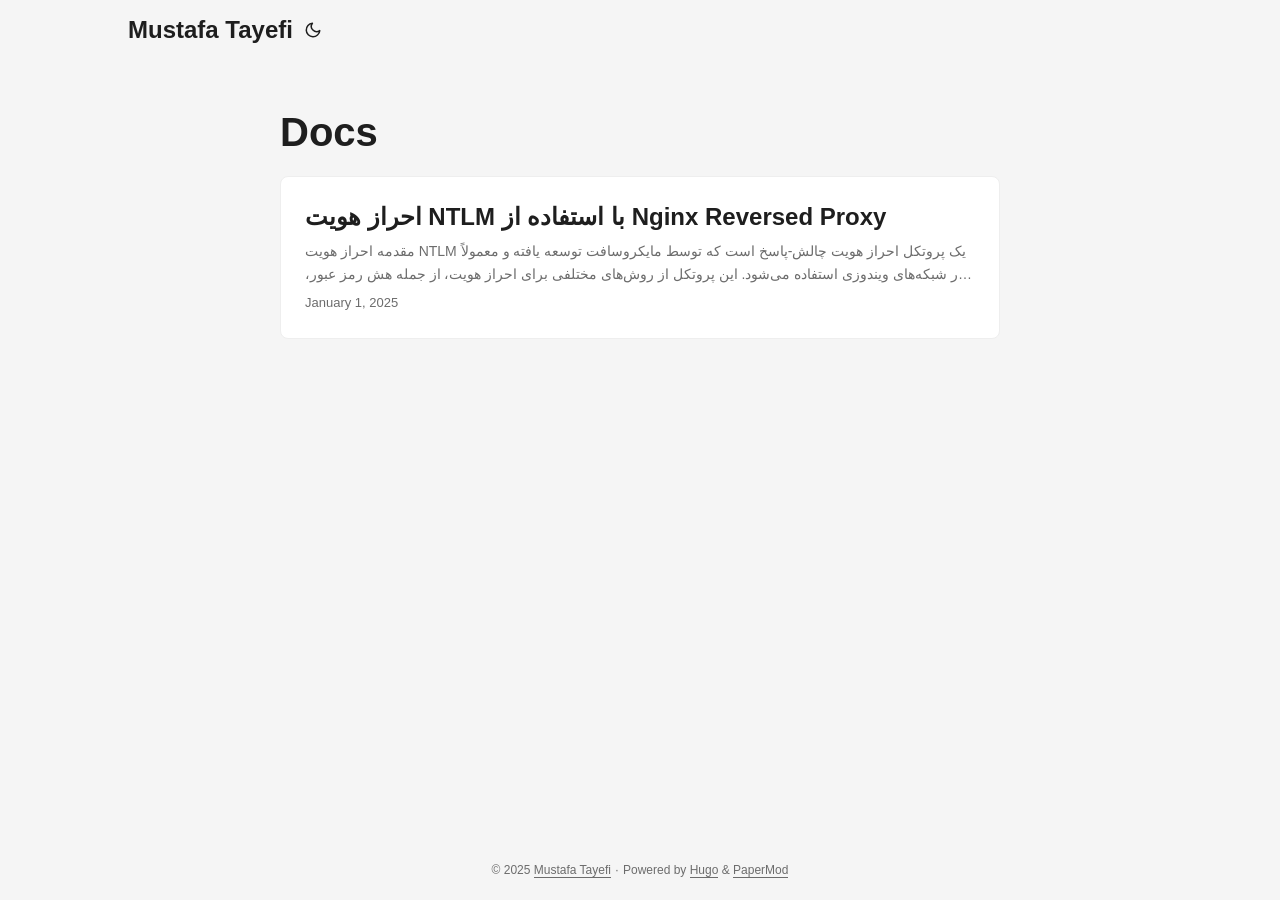
<file: docs/page/1/index.html>
<!DOCTYPE html>
<html lang="en-us">
  <head>
    <title>/docs/</title>
    <link rel="canonical" href="/docs/">
    <meta name="robots" content="noindex">
    <meta charset="utf-8">
    <meta http-equiv="refresh" content="0; url=/docs/">
  </head>
</html>
</file>
<file: assets/css/stylesheet.d6fcd20a4fb86efa4dfac8ec95da60244cc8871042183da1ef28e3a762ad79c8.css>
/*
  PaperMod v8+
  License: MIT https://github.com/adityatelange/hugo-PaperMod/blob/master/LICENSE
  Copyright (c) 2020 nanxiaobei and adityatelange
  Copyright (c) 2021-2024 adityatelange
*/
:root{--gap:24px;--content-gap:20px;--nav-width:1024px;--main-width:720px;--header-height:60px;--footer-height:60px;--radius:8px;--theme:rgb(255, 255, 255);--entry:rgb(255, 255, 255);--primary:rgb(30, 30, 30);--secondary:rgb(108, 108, 108);--tertiary:rgb(214, 214, 214);--content:rgb(31, 31, 31);--code-block-bg:rgb(28, 29, 33);--code-bg:rgb(245, 245, 245);--border:rgb(238, 238, 238)}.dark{--theme:rgb(29, 30, 32);--entry:rgb(46, 46, 51);--primary:rgb(218, 218, 219);--secondary:rgb(155, 156, 157);--tertiary:rgb(65, 66, 68);--content:rgb(196, 196, 197);--code-block-bg:rgb(46, 46, 51);--code-bg:rgb(55, 56, 62);--border:rgb(51, 51, 51)}.list{background:var(--code-bg)}.dark.list{background:var(--theme)}*,::after,::before{box-sizing:border-box}html{-webkit-tap-highlight-color:transparent;overflow-y:scroll;-webkit-text-size-adjust:100%;text-size-adjust:100%}a,button,body,h1,h2,h3,h4,h5,h6{color:var(--primary)}body{font-family:-apple-system,BlinkMacSystemFont,segoe ui,Roboto,Oxygen,Ubuntu,Cantarell,open sans,helvetica neue,sans-serif;font-size:18px;line-height:1.6;word-break:break-word;background:var(--theme)}article,aside,figcaption,figure,footer,header,hgroup,main,nav,section,table{display:block}h1,h2,h3,h4,h5,h6{line-height:1.2}h1,h2,h3,h4,h5,h6,p{margin-top:0;margin-bottom:0}ul{padding:0}a{text-decoration:none}body,figure,ul{margin:0}table{width:100%;border-collapse:collapse;border-spacing:0;overflow-x:auto;word-break:keep-all}button,input,textarea{padding:0;font:inherit;background:0 0;border:0}input,textarea{outline:0}button,input[type=button],input[type=submit]{cursor:pointer}input:-webkit-autofill,textarea:-webkit-autofill{box-shadow:0 0 0 50px var(--theme)inset}img{display:block;max-width:100%}.not-found{position:absolute;left:0;right:0;display:flex;align-items:center;justify-content:center;height:80%;font-size:160px;font-weight:700}.archive-posts{width:100%;font-size:16px}.archive-year{margin-top:40px}.archive-year:not(:last-of-type){border-bottom:2px solid var(--border)}.archive-month{display:flex;align-items:flex-start;padding:10px 0}.archive-month-header{margin:25px 0;width:200px}.archive-month:not(:last-of-type){border-bottom:1px solid var(--border)}.archive-entry{position:relative;padding:5px;margin:10px 0}.archive-entry-title{margin:5px 0;font-weight:400}.archive-count,.archive-meta{color:var(--secondary);font-size:14px}.footer,.top-link{font-size:12px;color:var(--secondary)}.footer{max-width:calc(var(--main-width) + var(--gap) * 2);margin:auto;padding:calc((var(--footer-height) - var(--gap))/2)var(--gap);text-align:center;line-height:24px}.footer span{margin-inline-start:1px;margin-inline-end:1px}.footer span:last-child{white-space:nowrap}.footer a{color:inherit;border-bottom:1px solid var(--secondary)}.footer a:hover{border-bottom:1px solid var(--primary)}.top-link{visibility:hidden;position:fixed;bottom:60px;right:30px;z-index:99;background:var(--tertiary);width:42px;height:42px;padding:12px;border-radius:64px;transition:visibility .5s,opacity .8s linear}.top-link,.top-link svg{filter:drop-shadow(0 0 0 var(--theme))}.footer a:hover,.top-link:hover{color:var(--primary)}.top-link:focus,#theme-toggle:focus{outline:0}.nav{display:flex;flex-wrap:wrap;justify-content:space-between;max-width:calc(var(--nav-width) + var(--gap) * 2);margin-inline-start:auto;margin-inline-end:auto;line-height:var(--header-height)}.nav a{display:block}.logo,#menu{display:flex;margin:auto var(--gap)}.logo{flex-wrap:inherit}.logo a{font-size:24px;font-weight:700}.logo a img,.logo a svg{display:inline;vertical-align:middle;pointer-events:none;transform:translate(0,-10%);border-radius:6px;margin-inline-end:8px}button#theme-toggle{font-size:26px;margin:auto 4px}body.dark #moon{vertical-align:middle;display:none}body:not(.dark) #sun{display:none}#menu{list-style:none;word-break:keep-all;overflow-x:auto;white-space:nowrap}#menu li+li{margin-inline-start:var(--gap)}#menu a{font-size:16px}#menu .active{font-weight:500;border-bottom:2px solid}.lang-switch li,.lang-switch ul,.logo-switches{display:inline-flex;margin:auto 4px}.lang-switch{display:flex;flex-wrap:inherit}.lang-switch a{margin:auto 3px;font-size:16px;font-weight:500}.logo-switches{flex-wrap:inherit}.main{position:relative;min-height:calc(100vh - var(--header-height) - var(--footer-height));max-width:calc(var(--main-width) + var(--gap) * 2);margin:auto;padding:var(--gap)}.page-header h1{font-size:40px}.pagination{display:flex}.pagination a{color:var(--theme);font-size:13px;line-height:36px;background:var(--primary);border-radius:calc(36px/2);padding:0 16px}.pagination .next{margin-inline-start:auto}.social-icons a{display:inline-flex;padding:10px}.social-icons a svg{height:26px;width:26px}code{direction:ltr}div.highlight,pre{position:relative}.copy-code{display:none;position:absolute;top:4px;right:4px;color:rgba(255,255,255,.8);background:rgba(78,78,78,.8);border-radius:var(--radius);padding:0 5px;font-size:14px;user-select:none}div.highlight:hover .copy-code,pre:hover .copy-code{display:block}.first-entry{position:relative;display:flex;flex-direction:column;justify-content:center;min-height:320px;margin:var(--gap)0 calc(var(--gap) * 2)}.first-entry .entry-header{overflow:hidden;display:-webkit-box;-webkit-box-orient:vertical;-webkit-line-clamp:3}.first-entry .entry-header h1{font-size:34px;line-height:1.3}.first-entry .entry-content{margin:14px 0;font-size:16px;-webkit-line-clamp:3}.first-entry .entry-footer{font-size:14px}.home-info .entry-content{-webkit-line-clamp:unset}.post-entry{position:relative;margin-bottom:var(--gap);padding:var(--gap);background:var(--entry);border-radius:var(--radius);transition:transform .1s;border:1px solid var(--border)}.post-entry:active{transform:scale(.96)}.tag-entry .entry-cover{display:none}.entry-header h2{font-size:24px;line-height:1.3}.entry-content{margin:8px 0;color:var(--secondary);font-size:14px;line-height:1.6;overflow:hidden;display:-webkit-box;-webkit-box-orient:vertical;-webkit-line-clamp:2}.entry-footer{color:var(--secondary);font-size:13px}.entry-link{position:absolute;left:0;right:0;top:0;bottom:0}.entry-hint{color:var(--secondary)}.entry-hint-parent{display:flex;justify-content:space-between}.entry-cover{font-size:14px;margin-bottom:var(--gap);text-align:center}.entry-cover img{border-radius:var(--radius);pointer-events:none;width:100%;height:auto}.entry-cover a{color:var(--secondary);box-shadow:0 1px 0 var(--primary)}.page-header,.post-header{margin:24px auto var(--content-gap)}.post-title{margin-bottom:2px;font-size:40px}.post-description{margin-top:10px;margin-bottom:5px}.post-meta,.breadcrumbs{color:var(--secondary);font-size:14px;display:flex;flex-wrap:wrap}.post-meta .i18n_list li{display:inline-flex;list-style:none;margin:auto 3px;box-shadow:0 1px 0 var(--secondary)}.breadcrumbs a{font-size:16px}.post-content{color:var(--content)}.post-content h3,.post-content h4,.post-content h5,.post-content h6{margin:24px 0 16px}.post-content h1{margin:40px auto 32px;font-size:40px}.post-content h2{margin:32px auto 24px;font-size:32px}.post-content h3{font-size:24px}.post-content h4{font-size:16px}.post-content h5{font-size:14px}.post-content h6{font-size:12px}.post-content a,.toc a:hover{box-shadow:0 1px;box-decoration-break:clone;-webkit-box-decoration-break:clone}.post-content a code{margin:auto 0;border-radius:0;box-shadow:0 -1px 0 var(--primary)inset}.post-content del{text-decoration:line-through}.post-content dl,.post-content ol,.post-content p,.post-content figure,.post-content ul{margin-bottom:var(--content-gap)}.post-content ol,.post-content ul{padding-inline-start:20px}.post-content li{margin-top:5px}.post-content li p{margin-bottom:0}.post-content dl{display:flex;flex-wrap:wrap;margin:0}.post-content dt{width:25%;font-weight:700}.post-content dd{width:75%;margin-inline-start:0;padding-inline-start:10px}.post-content dd~dd,.post-content dt~dt{margin-top:10px}.post-content table{margin-bottom:var(--content-gap)}.post-content table th,.post-content table:not(.highlighttable,.highlight table,.gist .highlight) td{min-width:80px;padding:8px 5px;line-height:1.5;border-bottom:1px solid var(--border)}.post-content table th{text-align:start}.post-content table:not(.highlighttable) td code:only-child{margin:auto 0}.post-content .highlight table{border-radius:var(--radius)}.post-content .highlight:not(table){margin:10px auto;background:var(--code-block-bg)!important;border-radius:var(--radius);direction:ltr}.post-content li>.highlight{margin-inline-end:0}.post-content ul pre{margin-inline-start:calc(var(--gap) * -2)}.post-content .highlight pre{margin:0}.post-content .highlighttable{table-layout:fixed}.post-content .highlighttable td:first-child{width:40px}.post-content .highlighttable td .linenodiv{padding-inline-end:0!important}.post-content .highlighttable td .highlight,.post-content .highlighttable td .linenodiv pre{margin-bottom:0}.post-content code{margin:auto 4px;padding:4px 6px;font-size:.78em;line-height:1.5;background:var(--code-bg);border-radius:2px}.post-content pre code{display:grid;margin:auto 0;padding:10px;color:#d5d5d6;background:var(--code-block-bg)!important;border-radius:var(--radius);overflow-x:auto;word-break:break-all}.post-content blockquote{margin:20px 0;padding:0 14px;border-inline-start:3px solid var(--primary)}.post-content hr{margin:30px 0;height:2px;background:var(--tertiary);border:0}.post-content iframe{max-width:100%}.post-content img{border-radius:4px;margin:1rem 0}.post-content img[src*="#center"]{margin:1rem auto}.post-content figure.align-center{text-align:center}.post-content figure>figcaption{color:var(--primary);font-size:16px;font-weight:700;margin:8px 0 16px}.post-content figure>figcaption>p{color:var(--secondary);font-size:14px;font-weight:400}.toc{margin:0 2px 40px;border:1px solid var(--border);background:var(--code-bg);border-radius:var(--radius);padding:.4em}.dark .toc{background:var(--entry)}.toc details summary{cursor:zoom-in;margin-inline-start:10px;user-select:none}.toc details[open] summary{cursor:zoom-out}.toc .details{display:inline;font-weight:500}.toc .inner{margin:5px 20px 0;padding:0 10px;opacity:.9}.toc li ul{margin-inline-start:var(--gap)}.toc summary:focus{outline:0}.post-footer{margin-top:56px}.post-footer>*{margin-bottom:10px}.post-tags{display:flex;flex-wrap:wrap;gap:10px}.post-tags li{display:inline-block}.post-tags a,.share-buttons,.paginav{border-radius:var(--radius);background:var(--code-bg);border:1px solid var(--border)}.post-tags a{display:block;padding:0 14px;color:var(--secondary);font-size:14px;line-height:34px;background:var(--code-bg)}.post-tags a:hover,.paginav a:hover{background:var(--border)}.share-buttons{padding:10px;display:flex;justify-content:center;overflow-x:auto;gap:10px}.share-buttons li,.share-buttons a{display:inline-flex}.share-buttons a:not(:last-of-type){margin-inline-end:12px}h1:hover .anchor,h2:hover .anchor,h3:hover .anchor,h4:hover .anchor,h5:hover .anchor,h6:hover .anchor{display:inline-flex;color:var(--secondary);margin-inline-start:8px;font-weight:500;user-select:none}.paginav{display:flex;line-height:30px}.paginav a{padding-inline-start:14px;padding-inline-end:14px;border-radius:var(--radius)}.paginav .title{letter-spacing:1px;text-transform:uppercase;font-size:small;color:var(--secondary)}.paginav .prev,.paginav .next{width:50%}.paginav span:hover:not(.title){box-shadow:0 1px}.paginav .next{margin-inline-start:auto;text-align:right}[dir=rtl] .paginav .next{text-align:left}h1>a>svg{display:inline}img.in-text{display:inline;margin:auto}.buttons,.main .profile{display:flex;justify-content:center}.main .profile{align-items:center;min-height:calc(100vh - var(--header-height) - var(--footer-height) - (var(--gap) * 2));text-align:center}.profile .profile_inner{display:flex;flex-direction:column;align-items:center;gap:10px}.profile img{border-radius:50%}.buttons{flex-wrap:wrap;max-width:400px}.button{background:var(--tertiary);border-radius:var(--radius);margin:8px;padding:6px;transition:transform .1s}.button-inner{padding:0 8px}.button:active{transform:scale(.96)}#searchbox input{padding:4px 10px;width:100%;color:var(--primary);font-weight:700;border:2px solid var(--tertiary);border-radius:var(--radius)}#searchbox input:focus{border-color:var(--secondary)}#searchResults li{list-style:none;border-radius:var(--radius);padding:10px;margin:10px 0;position:relative;font-weight:500}#searchResults{margin:10px 0;width:100%}#searchResults li:active{transition:transform .1s;transform:scale(.98)}#searchResults a{position:absolute;width:100%;height:100%;top:0;left:0;outline:none}#searchResults .focus{transform:scale(.98);border:2px solid var(--tertiary)}.terms-tags li{display:inline-block;margin:10px;font-weight:500}.terms-tags a{display:block;padding:3px 10px;background:var(--tertiary);border-radius:6px;transition:transform .1s}.terms-tags a:active{background:var(--tertiary);transform:scale(.96)}.bg{color:#cad3f5;background-color:#24273a}.chroma{color:#cad3f5;background-color:#24273a}.chroma .x{}.chroma .err{color:#ed8796}.chroma .cl{}.chroma .lnlinks{outline:none;text-decoration:none;color:inherit}.chroma .lntd{vertical-align:top;padding:0;margin:0;border:0}.chroma .lntable{border-spacing:0;padding:0;margin:0;border:0}.chroma .hl{background-color:#474733}.chroma .lnt{white-space:pre;-webkit-user-select:none;user-select:none;margin-right:.4em;padding:0 .4em;color:#8087a2}.chroma .ln{white-space:pre;-webkit-user-select:none;user-select:none;margin-right:.4em;padding:0 .4em;color:#8087a2}.chroma .line{display:flex}.chroma .k{color:#c6a0f6}.chroma .kc{color:#f5a97f}.chroma .kd{color:#ed8796}.chroma .kn{color:#8bd5ca}.chroma .kp{color:#c6a0f6}.chroma .kr{color:#c6a0f6}.chroma .kt{color:#ed8796}.chroma .n{}.chroma .na{color:#8aadf4}.chroma .nb{color:#91d7e3}.chroma .bp{color:#91d7e3}.chroma .nc{color:#eed49f}.chroma .no{color:#eed49f}.chroma .nd{color:#8aadf4;font-weight:700}.chroma .ni{color:#8bd5ca}.chroma .ne{color:#f5a97f}.chroma .nf{color:#8aadf4}.chroma .fm{color:#8aadf4}.chroma .nl{color:#91d7e3}.chroma .nn{color:#f5a97f}.chroma .nx{}.chroma .py{color:#f5a97f}.chroma .nt{color:#c6a0f6}.chroma .nv{color:#f4dbd6}.chroma .vc{color:#f4dbd6}.chroma .vg{color:#f4dbd6}.chroma .vi{color:#f4dbd6}.chroma .vm{color:#f4dbd6}.chroma .l{}.chroma .ld{}.chroma .s{color:#a6da95}.chroma .sa{color:#ed8796}.chroma .sb{color:#a6da95}.chroma .sc{color:#a6da95}.chroma .dl{color:#8aadf4}.chroma .sd{color:#6e738d}.chroma .s2{color:#a6da95}.chroma .se{color:#8aadf4}.chroma .sh{color:#6e738d}.chroma .si{color:#a6da95}.chroma .sx{color:#a6da95}.chroma .sr{color:#8bd5ca}.chroma .s1{color:#a6da95}.chroma .ss{color:#a6da95}.chroma .m{color:#f5a97f}.chroma .mb{color:#f5a97f}.chroma .mf{color:#f5a97f}.chroma .mh{color:#f5a97f}.chroma .mi{color:#f5a97f}.chroma .il{color:#f5a97f}.chroma .mo{color:#f5a97f}.chroma .o{color:#91d7e3;font-weight:700}.chroma .ow{color:#91d7e3;font-weight:700}.chroma .p{}.chroma .c{color:#6e738d;font-style:italic}.chroma .ch{color:#6e738d;font-style:italic}.chroma .cm{color:#6e738d;font-style:italic}.chroma .c1{color:#6e738d;font-style:italic}.chroma .cs{color:#6e738d;font-style:italic}.chroma .cp{color:#6e738d;font-style:italic}.chroma .cpf{color:#6e738d;font-weight:700;font-style:italic}.chroma .g{}.chroma .gd{color:#ed8796;background-color:#363a4f}.chroma .ge{font-style:italic}.chroma .gr{color:#ed8796}.chroma .gh{color:#f5a97f;font-weight:700}.chroma .gi{color:#a6da95;background-color:#363a4f}.chroma .go{}.chroma .gp{}.chroma .gs{font-weight:700}.chroma .gu{color:#f5a97f;font-weight:700}.chroma .gt{color:#ed8796}.chroma .gl{text-decoration:underline}.chroma .w{}.chroma{background-color:unset!important}.chroma .hl{display:flex}.chroma .lnt{padding:0 0 0 12px}.highlight pre.chroma code{padding:8px 0}.highlight pre.chroma .line .cl,.chroma .ln{padding:0 10px}.chroma .lntd:last-of-type{width:100%}::-webkit-scrollbar-track{background:0 0}.list:not(.dark)::-webkit-scrollbar-track{background:var(--code-bg)}::-webkit-scrollbar-thumb{background:var(--tertiary);border:5px solid var(--theme);border-radius:var(--radius)}.list:not(.dark)::-webkit-scrollbar-thumb{border:5px solid var(--code-bg)}::-webkit-scrollbar-thumb:hover{background:var(--secondary)}::-webkit-scrollbar:not(.highlighttable,.highlight table,.gist .highlight){background:var(--theme)}.post-content .highlighttable td .highlight pre code::-webkit-scrollbar{display:none}.post-content :not(table) ::-webkit-scrollbar-thumb{border:2px solid var(--code-block-bg);background:#717175}.post-content :not(table) ::-webkit-scrollbar-thumb:hover{background:#a3a3a5}.gist table::-webkit-scrollbar-thumb{border:2px solid #fff;background:#adadad}.gist table::-webkit-scrollbar-thumb:hover{background:#707070}.post-content table::-webkit-scrollbar-thumb{border-width:2px}@media screen and (min-width:768px){::-webkit-scrollbar{width:19px;height:11px}}@media screen and (max-width:768px){:root{--gap:14px}.profile img{transform:scale(.85)}.first-entry{min-height:260px}.archive-month{flex-direction:column}.archive-year{margin-top:20px}.footer{padding:calc((var(--footer-height) - var(--gap) - 10px)/2)var(--gap)}}@media screen and (max-width:900px){.list .top-link{transform:translateY(-5rem)}}@media screen and (max-width:340px){.share-buttons{justify-content:unset}}@media(prefers-reduced-motion){.terms-tags a:active,.button:active,.post-entry:active,.top-link,#searchResults .focus,#searchResults li:active{transform:none}}
</file>
